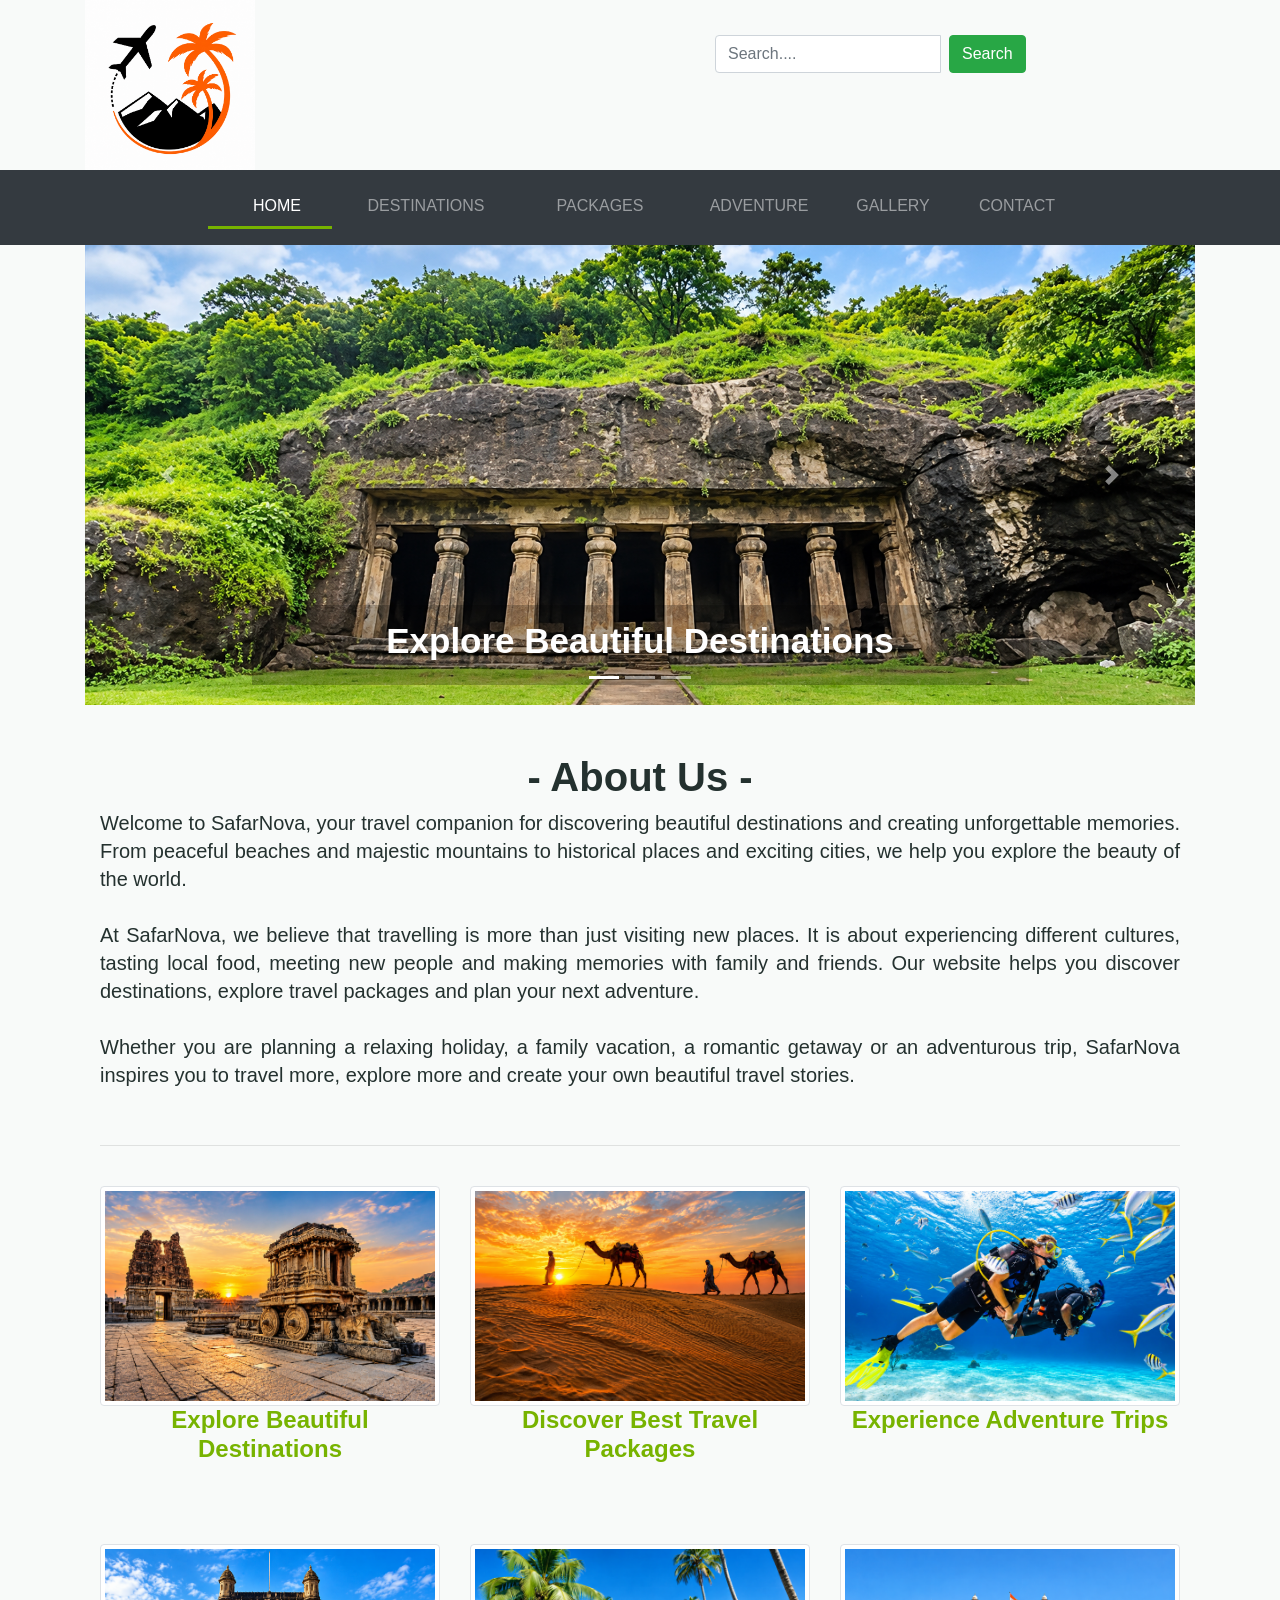
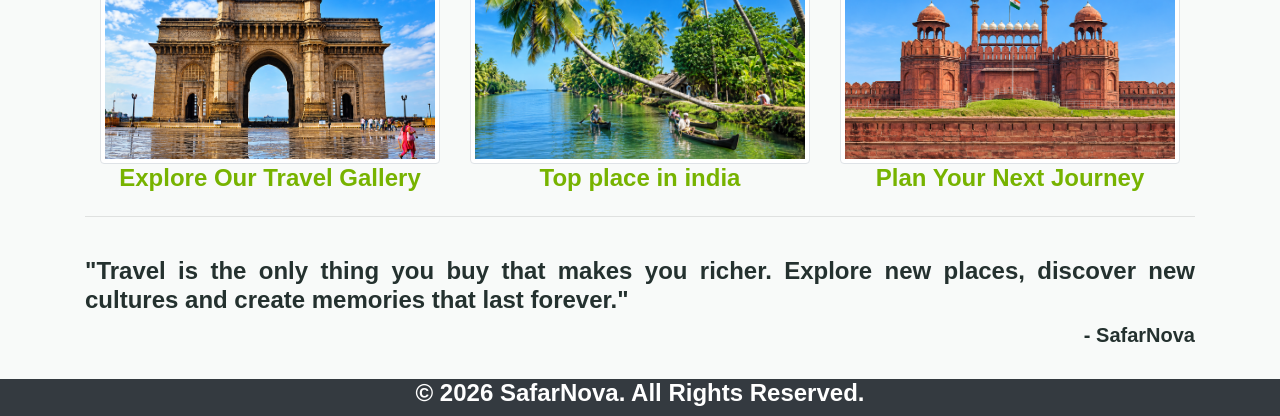
<file: index.html>
<!DOCTYPE html>
<html>
<head>
    <title>SafarNova</title>
    <meta charset="utf-8">
    <meta name="viewport" content="width=device-width, initial-scale=1">

    <link rel="stylesheet" type="text/css" href="bootstrap.css">
    <script type="text/javascript" src="jquery.js"></script>
    <script type="text/javascript" src="popper.js"></script>
    <script type="text/javascript" src="bootstrap.js"></script>
    <link rel="stylesheet" type="text/css" href="Master.css">

    <style type="text/css">
        .carousel-inner img {
            width: 100%;
            height: 460px;
        }

        #zoom:hover {
            -webkit-transform: scaleX(-1);
            transform: scaleX(-1);
        }

        #link:hover {
            font-size: 25px;
        }
    </style>
</head>

<body>

    <header>
        <div class="container">
            <div class="row">
                <div class="col-5 col-sm-5 col-md-6 col-lg-6 col-xl-6">
                    <img src="logo1.png" class="img-fluid mx-auto" height="70" width="170">
                </div>

                <div class="col-7 col-sm-7 col-md-6 col-lg-6 col-xl-6">
                    <form class="form-inline" style="margin-top: 35px; margin-left: 60px;">
                        <div class="input-group">
                            <input class="form-control mr-sm-2" type="text" placeholder="Search....">
                            <button class="btn btn-success" type="submit">Search</button>
                        </div>
                    </form>
                </div>
            </div>
        </div>
    </header>


    <nav class="navbar navbar-expand-md bg-dark navbar-dark sticky-top">
        <div class="container-fluid">

            <button class="navbar-toggler" type="button" data-toggle="collapse" data-target="#collapsibleNavbar">
                <span class="navbar-toggler-icon"></span>
            </button>

            <div class="collapse navbar-collapse" id="collapsibleNavbar">
                <ul class="navbar-nav mx-auto">

                    <li class="nav-item active" style="border-bottom: 3px solid #77b300; font-size: 17px;">
                        <a class="nav-link" href="index.html" style="width: 110px; text-align: center;">HOME</a>
                    </li>

                    <li class="nav-item">
                        <a class="nav-link" href="Destinations.html" style="width: 160px; text-align: center;">DESTINATIONS</a>
                    </li>

                    <li class="nav-item">
                        <a class="nav-link" href="Packages.html" style="width: 160px; text-align: center;">PACKAGES</a>
                    </li>

                    <li class="nav-item">
                        <a class="nav-link" href="Adventure.html" style="width: 130px; text-align: center;">ADVENTURE</a>
                    </li>

                    <li class="nav-item">
                        <a class="nav-link" href="Gallery.html" style="width: 110px; text-align: center;">GALLERY</a>
                    </li>

                    <li class="nav-item">
                        <a class="nav-link" href="Contact.html" style="width: 110px; text-align: center;">CONTACT</a>
                    </li>

                </ul>
            </div>
        </div>
    </nav>


    <section>
        <div class="container">

            <div id="demo" class="carousel slide" data-ride="carousel">

            
                <ul class="carousel-indicators">
                    <li data-target="#demo" data-slide-to="0" class="active"></li>
                    <li data-target="#demo" data-slide-to="1"></li>
                    <li data-target="#demo" data-slide-to="2"></li>
                </ul>

               
                <div class="carousel-inner">

                    <div class="carousel-item active">
                        <a href="Destinations.html">
                            <img src="caves.png" alt="Beautiful Travel Destinations" width="1100" height="460">
                        </a>
                        <div class="carousel-caption">
                            <h1><a href="Destinations.html" style="color: white;">Explore Beautiful Destinations</a></h1>
                        </div>
                    </div>

                    <div class="carousel-item">
                        <a href="Packages.html">
                            <img src="bali.png" alt="Travel Packages" width="1100" height="460">
                        </a>
                        <div class="carousel-caption">
                            <h1><a href="Packages.html" style="color: white;">Discover Amazing Travel Packages</a></h1>
                        </div>
                    </div>

                    <div class="carousel-item">
                        <a href="Adventure.html#Exercise">
                            <img src="Adventure.png" alt="Adventure Travel" width="1100" height="460">
                        </a>
                        <div class="carousel-caption">
                            <h1><a href="Adventure.html#Exercise" style="color: white;">Adventure Awaits You</a></h1>
                        </div>
                    </div>

                </div>

                <a class="carousel-control-prev" href="#demo" data-slide="prev">
                    <span class="carousel-control-prev-icon"></span>
                </a>

                <a class="carousel-control-next" href="#demo" data-slide="next">
                    <span class="carousel-control-next-icon"></span>
                </a>

            </div>
            <br><br>

            <div class="container">
                <div class="row">

                    <div class="col-12 col-sm-12 col-md-12 col-lg-12 col-xl-12">
                        <h1 style="text-align: center;">- About Us -</h1>
                    </div>
                    <br>

                    <div class="col-12 col-sm-12 col-md-12 col-lg-12 col-xl-12">
                        <p style="font-size: 20px; line-height: 28px; text-align: justify;">
                            Welcome to SafarNova, your travel companion for discovering beautiful destinations and creating unforgettable memories. From peaceful beaches and majestic mountains to historical places and exciting cities, we help you explore the beauty of the world.

                            <br><br>

                            At SafarNova, we believe that travelling is more than just visiting new places. It is about experiencing different cultures, tasting local food, meeting new people and making memories with family and friends. Our website helps you discover destinations, explore travel packages and plan your next adventure.

                            <br><br>

                            Whether you are planning a relaxing holiday, a family vacation, a romantic getaway or an adventurous trip, SafarNova inspires you to travel more, explore more and create your own beautiful travel stories.
                        </p>
                    </div>

                </div>
            </div>


            <div class="container">
                <br><hr><br>

                <div class="row">

                    <div class="col-12 col-sm-12 col-md-4 col-lg-4 col-xl-4">
                        <a href="Destinations.html" style="color: #77b300;">
                            <img id="zoom" src="hampi.png" class=" feature-img img-thumbnail img-fluid mx-auto d-block">
                            <h4 id="link" style="text-align: center; color: #77b300;">Explore Beautiful Destinations</h4>
                        </a>
                    </div>

                    <div class="col-12 col-sm-12 col-md-4 col-lg-4 col-xl-4">
                        <a href="Packages.html" style="color: #77b300;">
                            <img id="zoom" src="desert.png" class=" feature-img img-thumbnail img-fluid mx-auto d-block">
                            <h4 id="link" style="text-align: center; color: #77b300;">Discover Best Travel Packages</h4>
                        </a>
                    </div>

                    <div class="col-12 col-sm-12 col-md-4 col-lg-4 col-xl-4">
                        <a href="Adventure.html" style="color: #77b300;">
                            <img id="zoom" src="scuba.png" class="feature-img img-thumbnail img-fluid mx-auto d-block">
                            <h4 id="link" style="text-align: center; color: #77b300;">Experience Adventure Trips</h4>
                        </a>
                    </div>

                </div>

                <br><br><br>

                <div class="row">

                    <div class="col-12 col-sm-12 col-md-4 col-lg-4 col-xl-4">
                        <a href="Gallery.html" style="color: #77b300;">
                            <img id="zoom" src="mumbai1.png" class="feature-img img-thumbnail img-fluid mx-auto d-block">
                            <h4 id="link" style="text-align: center; color: #77b300;">Explore Our Travel Gallery</h4>
                        </a>
                    </div>

                    <div class="col-12 col-sm-12 col-md-4 col-lg-4 col-xl-4">
                        <a href="Destinations.html#DestinationsSection2" style="color: #77b300;">
                            <img id="zoom" src="kerala2.png" class="feature-img img-thumbnail img-fluid mx-auto d-block">
                            <h4 id="link" style="text-align: center; color: #77b300;">Top place in india</h4>
                        </a>
                    </div>

                    <div class="col-12 col-sm-12 col-md-4 col-lg-4 col-xl-4">
                        <a href="Contact.html" style="color: #77b300;">
                            <img id="zoom" src="redfort.png" class="feature-img img-thumbnail img-fluid mx-auto d-block">
                            <h4 id="link" style="text-align: center; color: #77b300;">Plan Your Next Journey</h4>
                        </a>
                    </div>

                </div>

            </div>

            <hr>
            <br>

            <div class="row">
                <div class="col-12 col-sm-12 col-md-12 col-lg-12 col-xl-12">
                    <h4 style="text-align: justify;">
                        <b>"Travel is the only thing you buy that makes you richer. Explore new places, discover new cultures and create memories that last forever."</b>
                    </h4>

                    <h5 align ="right">- SafarNova</h5>
                </div>
            </div>

        </div>
    </section>

    <br>

    <footer class="bg-dark">
        <div class="row">
            <div class="col-12 col-sm-12 col-md-12 col-lg-12 col-xl-12">
                <h4 style="color: white; text-align: center;">&copy; 2026 SafarNova. All Rights Reserved.</h4>
            </div>
        </div>
    </footer>

</body>
</html>
</file>
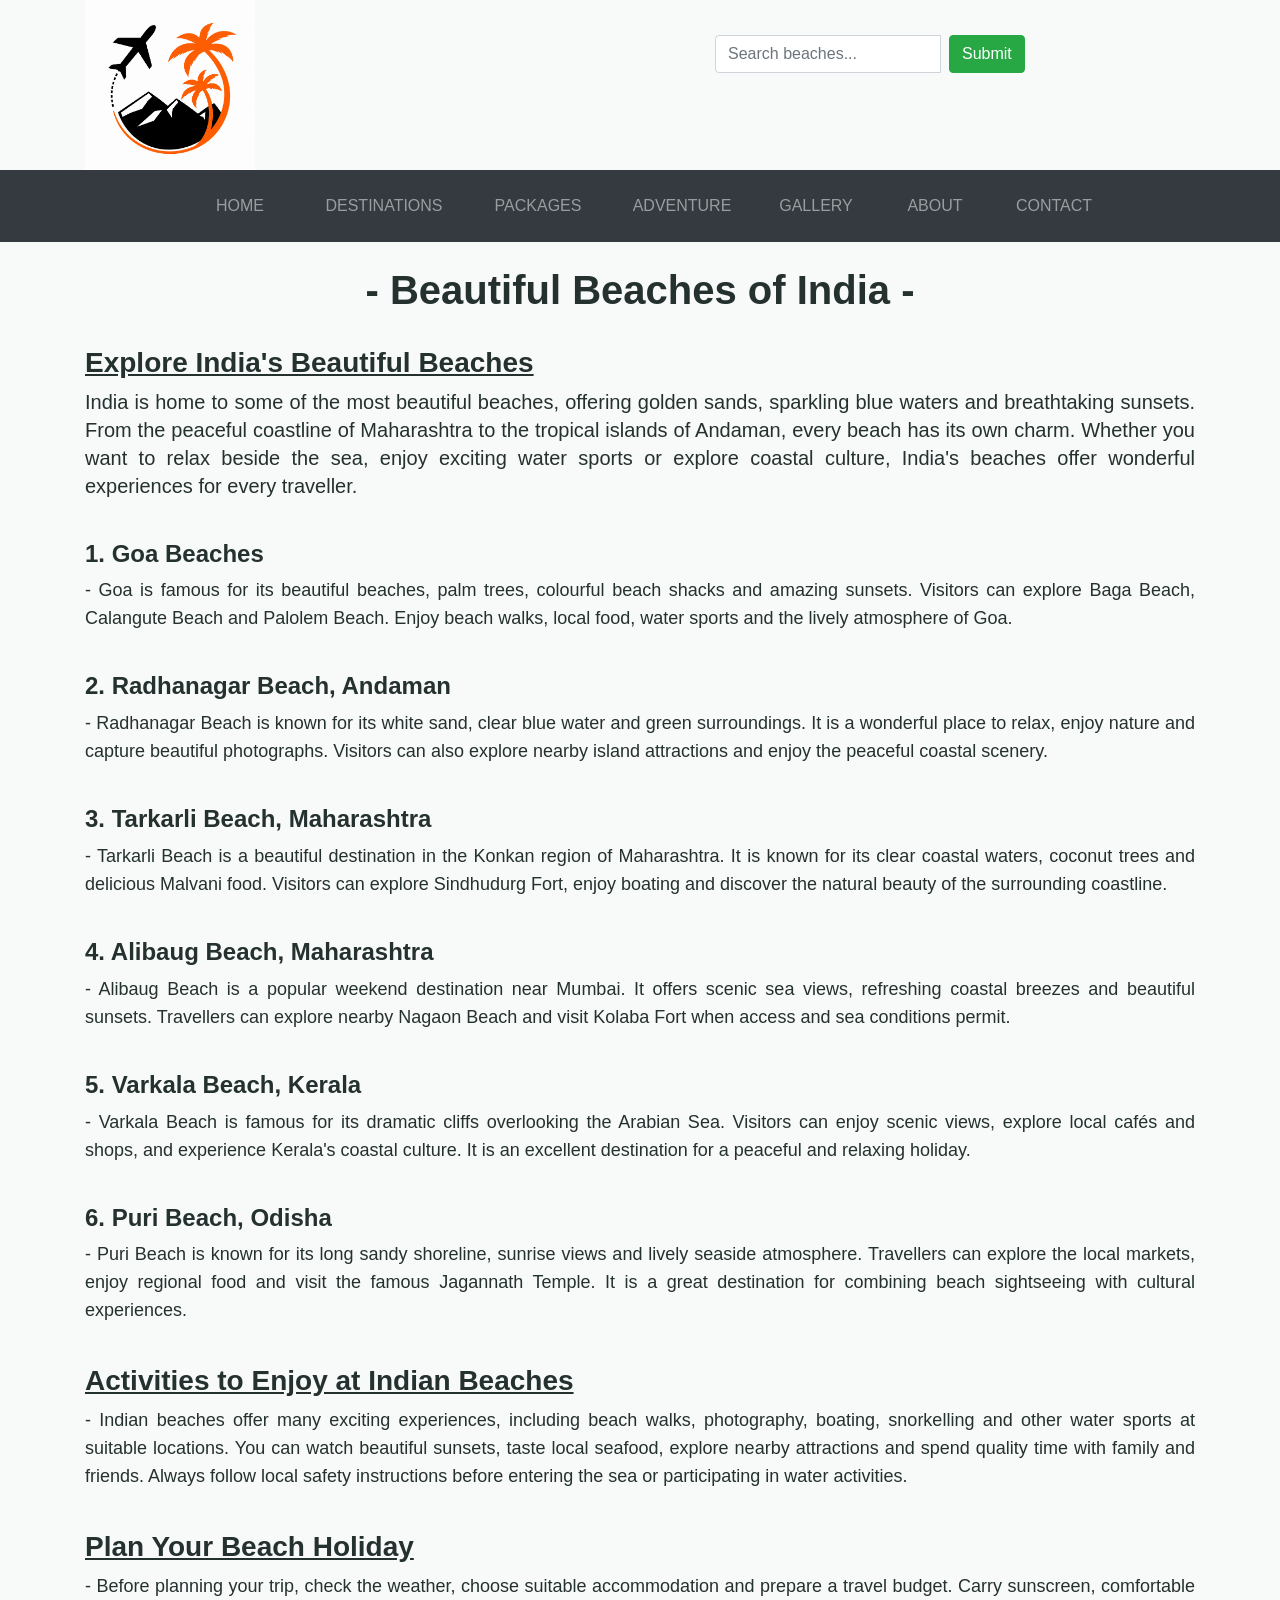
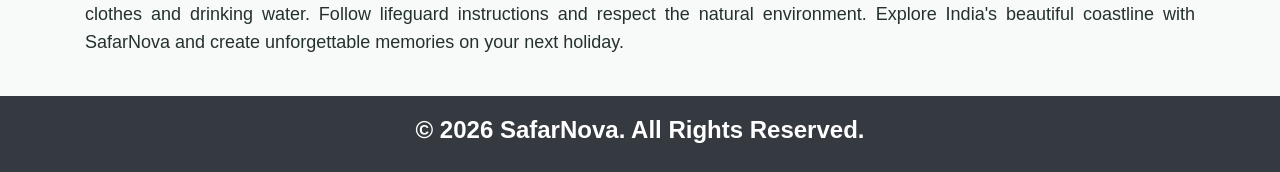
<file: BeautifulBeachesinIndia.html>
<!DOCTYPE html>
<html>
<head>
    <title>Beautiful Beaches - SafarNova</title>
    <meta charset="utf-8">
    <meta name="viewport" content="width=device-width, initial-scale=1">

    <link rel="stylesheet" type="text/css" href="bootstrap.css">
    <script type="text/javascript" src="jquery.js"></script>
    <script type="text/javascript" src="popper.js"></script>
    <script type="text/javascript" src="bootstrap.js"></script>
    <link rel="stylesheet" type="text/css" href="Master.css">
</head>

<body>

    
    <header>
        <div class="container">
            <div class="row">

                <div class="col-5 col-sm-5 col-md-6 col-lg-6 col-xl-6">
                    <img src="logo1.png" class="img-fluid mx-auto"
                         height="70" width="170" alt="SafarNovaLogo">
                </div>

                <div class="col-7 col-sm-7 col-md-6 col-lg-6 col-xl-6">
                    <form class="form-inline"
                          style="margin-top: 35px; margin-left: 60px;">
                        <div class="input-group">
                            <input class="form-control mr-sm-2" type="text"
                                   placeholder="Search beaches...">
                            <button class="btn btn-success" type="submit">
                                Submit
                            </button>
                        </div>
                    </form>
                </div>

            </div>
        </div>
    </header>

    
    <nav class="navbar navbar-expand-md bg-dark navbar-dark sticky-top">
        <div class="container-fluid">

            <button class="navbar-toggler" type="button"
                    data-toggle="collapse"
                    data-target="#collapsibleNavbar">
                <span class="navbar-toggler-icon"></span>
            </button>

            <div class="collapse navbar-collapse" id="collapsibleNavbar">

                <ul class="navbar-nav mx-auto">

                    <li class="nav-item">
                        <a class="nav-link" href="index.html"
                           style="width:110px; text-align:center;">HOME</a>
                    </li>

                    <li class="nav-item">
                        <a class="nav-link" href="Destinations.html"
                           style="width:150px; text-align:center;">DESTINATIONS</a>
                    </li>

                    <li class="nav-item">
                        <a class="nav-link" href="Packages.html"
                           style="width:130px; text-align:center;">PACKAGES</a>
                    </li>

                    <li class="nav-item">
                        <a class="nav-link" href="Adventure.html"
                           style="width:130px; text-align:center;">ADVENTURE</a>
                    </li>

                    <li class="nav-item">
                        <a class="nav-link" href="Gallery.html"
                           style="width:110px; text-align:center;">GALLERY</a>
                    </li>

                    

                    <li class="nav-item">
                        <a class="nav-link" href="About.html"
                           style="width:100px; text-align:center;">ABOUT</a>
                    </li>

                    <li class="nav-item">
                        <a class="nav-link" href="Contact.html"
                           style="width:110px; text-align:center;">CONTACT</a>
                    </li>

                </ul>
            </div>
        </div>
    </nav>
    <br>

    
    <section>
        <div class="container">
            <div class="row">

                <div class="col-12 col-sm-12 col-md-12 col-lg-12 col-xl-12">
                    <h1 style="text-align:center;">
                        - Beautiful Beaches of India -
                    </h1>
                    <br>
                </div>

                <div class="col-12 col-sm-12 col-md-12 col-lg-12 col-xl-12">

                    <h3 style="text-decoration:underline;">
                        Explore India's Beautiful Beaches
                    </h3>

                    <p style="font-size:20px; line-height:28px; text-align:justify;">
                        India is home to some of the most beautiful beaches,
                        offering golden sands, sparkling blue waters and
                        breathtaking sunsets. From the peaceful coastline
                        of Maharashtra to the tropical islands of Andaman,
                        every beach has its own charm. Whether you want to
                        relax beside the sea, enjoy exciting water sports
                        or explore coastal culture, India's beaches offer
                        wonderful experiences for every traveller.
                    </p>

                    <br>

                    <h4>1. Goa Beaches</h4>

                    <p style="font-size:18px; line-height:28px; text-align:justify;">
                        - Goa is famous for its beautiful beaches, palm trees,
                        colourful beach shacks and amazing sunsets. Visitors
                        can explore Baga Beach, Calangute Beach and Palolem
                        Beach. Enjoy beach walks, local food, water sports
                        and the lively atmosphere of Goa.
                    </p>

                    <br>

                    <h4>2. Radhanagar Beach, Andaman</h4>

                    <p style="font-size:18px; line-height:28px; text-align:justify;">
                        - Radhanagar Beach is known for its white sand,
                        clear blue water and green surroundings. It is a
                        wonderful place to relax, enjoy nature and capture
                        beautiful photographs. Visitors can also explore
                        nearby island attractions and enjoy the peaceful
                        coastal scenery.
                    </p>

                    <br>

                    <h4>3. Tarkarli Beach, Maharashtra</h4>

                    <p style="font-size:18px; line-height:28px; text-align:justify;">
                        - Tarkarli Beach is a beautiful destination in the
                        Konkan region of Maharashtra. It is known for its
                        clear coastal waters, coconut trees and delicious
                        Malvani food. Visitors can explore Sindhudurg Fort,
                        enjoy boating and discover the natural beauty of
                        the surrounding coastline.
                    </p>

                    <br>

                    <h4>4. Alibaug Beach, Maharashtra</h4>

                    <p style="font-size:18px; line-height:28px; text-align:justify;">
                        - Alibaug Beach is a popular weekend destination
                        near Mumbai. It offers scenic sea views, refreshing
                        coastal breezes and beautiful sunsets. Travellers
                        can explore nearby Nagaon Beach and visit Kolaba
                        Fort when access and sea conditions permit.
                    </p>

                    <br>

                    <h4>5. Varkala Beach, Kerala</h4>

                    <p style="font-size:18px; line-height:28px; text-align:justify;">
                        - Varkala Beach is famous for its dramatic cliffs
                        overlooking the Arabian Sea. Visitors can enjoy
                        scenic views, explore local cafés and shops, and
                        experience Kerala's coastal culture. It is an
                        excellent destination for a peaceful and relaxing
                        holiday.
                    </p>

                    <br>

                    <h4>6. Puri Beach, Odisha</h4>

                    <p style="font-size:18px; line-height:28px; text-align:justify;">
                        - Puri Beach is known for its long sandy shoreline,
                        sunrise views and lively seaside atmosphere.
                        Travellers can explore the local markets, enjoy
                        regional food and visit the famous Jagannath Temple.
                        It is a great destination for combining beach
                        sightseeing with cultural experiences.
                    </p>

                    <br>

                    <h3 style="text-decoration:underline;">
                        Activities to Enjoy at Indian Beaches
                    </h3>

                    <p style="font-size:18px; line-height:28px; text-align:justify;">
                        - Indian beaches offer many exciting experiences,
                        including beach walks, photography, boating,
                        snorkelling and other water sports at suitable
                        locations. You can watch beautiful sunsets, taste
                        local seafood, explore nearby attractions and spend
                        quality time with family and friends. Always follow
                        local safety instructions before entering the sea
                        or participating in water activities.
                    </p>

                    <br>

                    <h3 style="text-decoration:underline;">
                        Plan Your Beach Holiday
                    </h3>

                    <p style="font-size:18px; line-height:28px; text-align:justify;">
                        - Before planning your trip, check the weather,
                        choose suitable accommodation and prepare a travel
                        budget. Carry sunscreen, comfortable clothes and
                        drinking water. Follow lifeguard instructions and
                        respect the natural environment. Explore India's
                        beautiful coastline with SafarNova and create
                        unforgettable memories on your next holiday.
                    </p>

                </div>
            </div>
        </div>
    </section>
    <br>

    
    <footer class="bg-dark">
        <div class="row">
            <div class="col-12 col-sm-12 col-md-12 col-lg-12 col-xl-12">
                <h4 style="color:white; text-align:center; padding:20px;">
                    &copy; 2026 SafarNova. All Rights Reserved.
                </h4>
            </div>
        </div>
    </footer>

</body>
</html>
</file>
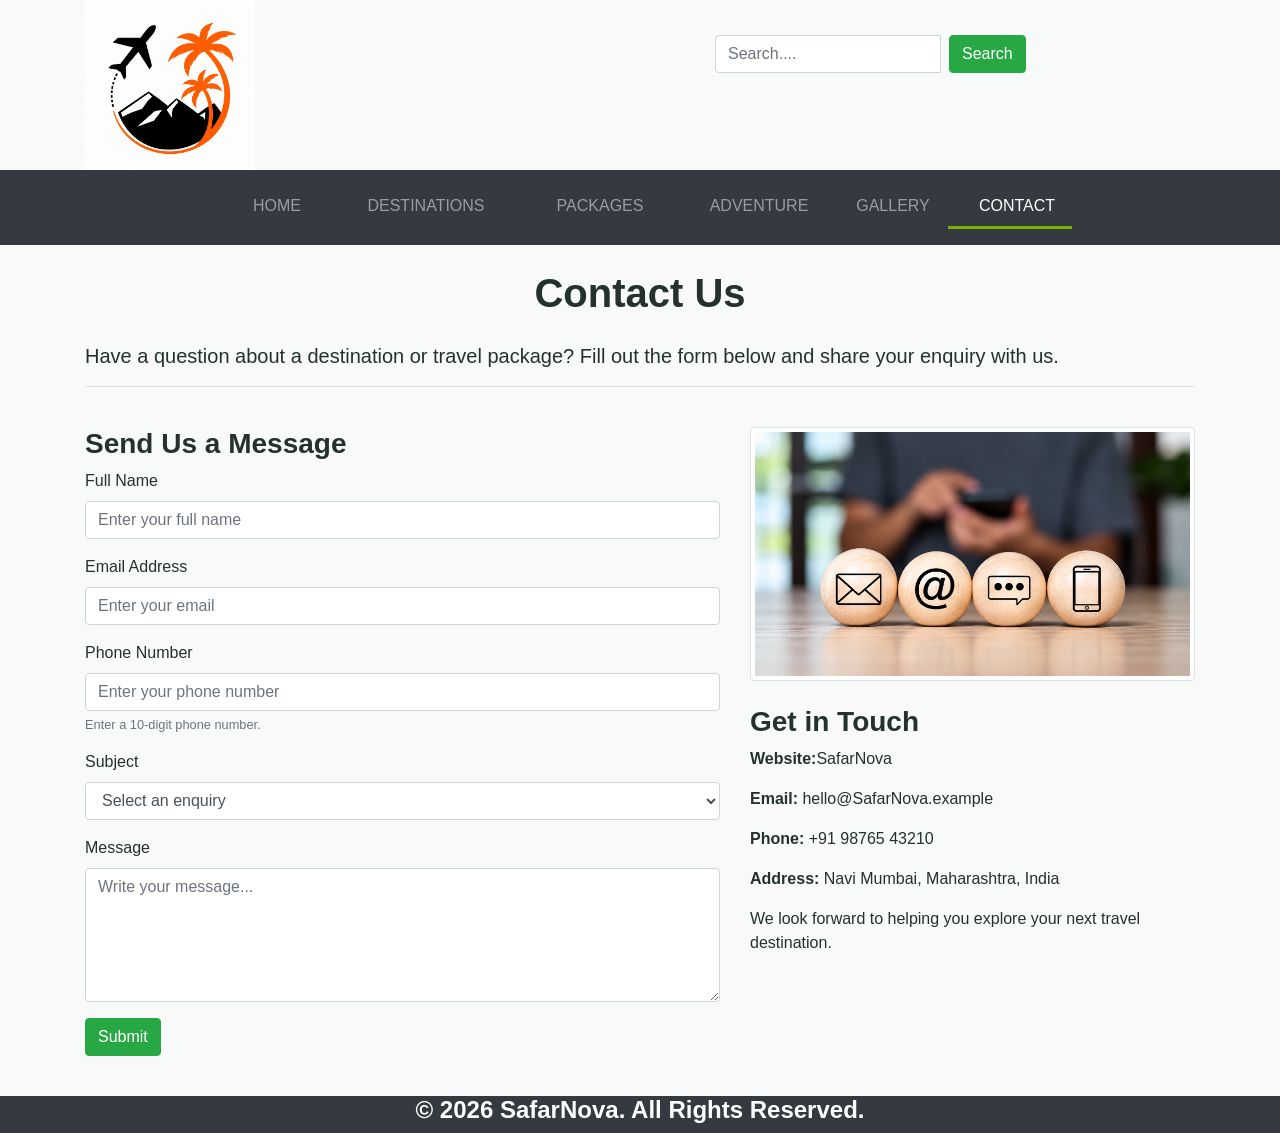
<file: Contact.html>
<!DOCTYPE html>
<html lang="en">
<head>
    <title>SafarNova - Contact Us</title>
    <meta charset="utf-8">
    <meta name="viewport" content="width=device-width, initial-scale=1">

	<link rel="stylesheet" type="text/css" href="bootstrap.css">
	<script type="text/javascript" src="jquery.js"></script>
	<script type="text/javascript" src="popper.js"></script>
	<script type="text/javascript" src="bootstrap.js"></script>	
	<link rel="stylesheet" type="text/css" href="Master.css">
</head>
<body>

    <header>
        <div class="container">
            <div class="row">
                <div class="col-5 col-sm-5 col-md-6 col-lg-6 col-xl-6">
                    <img src="logo1.png" class="img-fluid mx-auto" height="70" width="170">
                </div>

                <div class="col-7 col-sm-7 col-md-6 col-lg-6 col-xl-6">
                    <form class="form-inline" style="margin-top: 35px; margin-left: 60px;">
                        <div class="input-group">
                            <input class="form-control mr-sm-2" type="text" placeholder="Search....">
                            <button class="btn btn-success" type="submit">Search</button>
                        </div>
                    </form>
                </div>
            </div>
        </div>
    </header>

	 <nav class="navbar navbar-expand-md bg-dark navbar-dark sticky-top">
        <div class="container-fluid">

            <button class="navbar-toggler" type="button" data-toggle="collapse" data-target="#collapsibleNavbar">
                <span class="navbar-toggler-icon"></span>
            </button>

            <div class="collapse navbar-collapse" id="collapsibleNavbar">
                <ul class="navbar-nav mx-auto">

                    <li class="nav-item ">
                        <a class="nav-link" href="index.html" style="width: 110px; text-align: center;">HOME</a>
                    </li>

                    <li class="nav-item">
                        <a class="nav-link" href="Destinations.html" style="width: 160px; text-align: center;">DESTINATIONS</a>
                    </li>

                    <li class="nav-item">
                        <a class="nav-link" href="Packages.html" style="width: 160px; text-align: center;">PACKAGES</a>
                    </li>

                    <li class="nav-item">
                        <a class="nav-link" href="Adventure.html" style="width: 130px; text-align: center;">ADVENTURE</a>
                    </li>

                    <li class="nav-item ">
                        <a class="nav-link" href="Gallery.html" style="width: 110px; text-align: center;">GALLERY</a>
                    </li>

                    <li class="nav-item active">
                        <a class="nav-link" href="Contact.html" style="width: 110px; text-align: center;">CONTACT</a>
                    </li>

                </ul>
            </div>
        </div>
    </nav>

<section>
    <div class="container py-4">

        <h1 class="heading">Contact Us </h1>

        <p class="about">
            Have a question about a destination or travel package?
            Fill out the form below and share your enquiry with us.
        </p>

        <hr><br>

        <div class="row">

            <div class="col-12 col-md-7">

                <h3>Send Us a Message</h3>

                <form id="contactForm">

                    <div class="form-group">
                        <label for="name">Full Name</label>
                        <input type="text" class="form-control"
                        id="name" placeholder="Enter your full name" required>
                    </div>

                    <div class="form-group">
                        <label for="email">Email Address</label>
                        <input type="email" class="form-control"
                        id="email" placeholder="Enter your email" required>
                    </div>

                    <div class="form-group">
                        <label for="phone">Phone Number</label>
                        <input type="tel" class="form-control"
                        id="phone" placeholder="Enter your phone number"
                        pattern="[0-9]{10}" maxlength="10" required>
                        <small class="form-text text-muted">
                            Enter a 10-digit phone number.
                        </small>
                    </div>

                    <div class="form-group">
                        <label for="subject">Subject</label>
                        <select class="form-control" id="subject" required>
                            <option value="">Select an enquiry</option>
                            <option>Travel Package</option>
                            <option>Destination Information</option>
                            <option>Booking Enquiry</option>
                            <option>Other</option>
                        </select>
                    </div>

                    <div class="form-group">
                        <label for="message">Message</label>
                        <textarea class="form-control" id="message"
                        rows="5" placeholder="Write your message..."
                        required></textarea>
                    </div>

                    <button type="submit" class="btn btn-success">
                        Submit
                    </button>

                </form>

                <p id="formMessage" class="mt-3"></p>

            </div>

            <div class="col-12 col-md-5 mt-5 mt-md-0">

                <img src="contact.png"
                class="img-fluid img-thumbnail" alt="Travel planning">

                <h3 class="mt-4">Get in Touch</h3>

                <p>
                    <strong>Website:</strong>SafarNova
                </p>

                <p>
                    <strong>Email:</strong> hello@SafarNova.example
                </p>

                <p>
                    <strong>Phone:</strong> +91 98765 43210
                </p>

                <p>
                    <strong>Address:</strong> Navi Mumbai, Maharashtra, India
                </p>

                <p>
                    We look forward to helping you explore your next
                    travel destination.
                </p>

            </div>

        </div>

    </div>
</section>
<footer class="bg-dark">
        <div class="row">
            <div class="col-12 col-sm-12 col-md-12 col-lg-12 col-xl-12">
                <h4 style="color: white; text-align: center;">&copy; 2026 SafarNova. All Rights Reserved.</h4>
            </div>
        </div>
    </footer>
<script src="https://cdn.jsdelivr.net/npm/bootstrap@4.6.2/dist/js/bootstrap.bundle.min.js"></script>

<script>
    document.getElementById("contactForm").addEventListener("submit", function(event) {
        event.preventDefault();

        document.getElementById("formMessage").textContent =
            "Your form is valid, but this demo does not send messages yet.";
    });
</script>

</body>
</html>
</file>
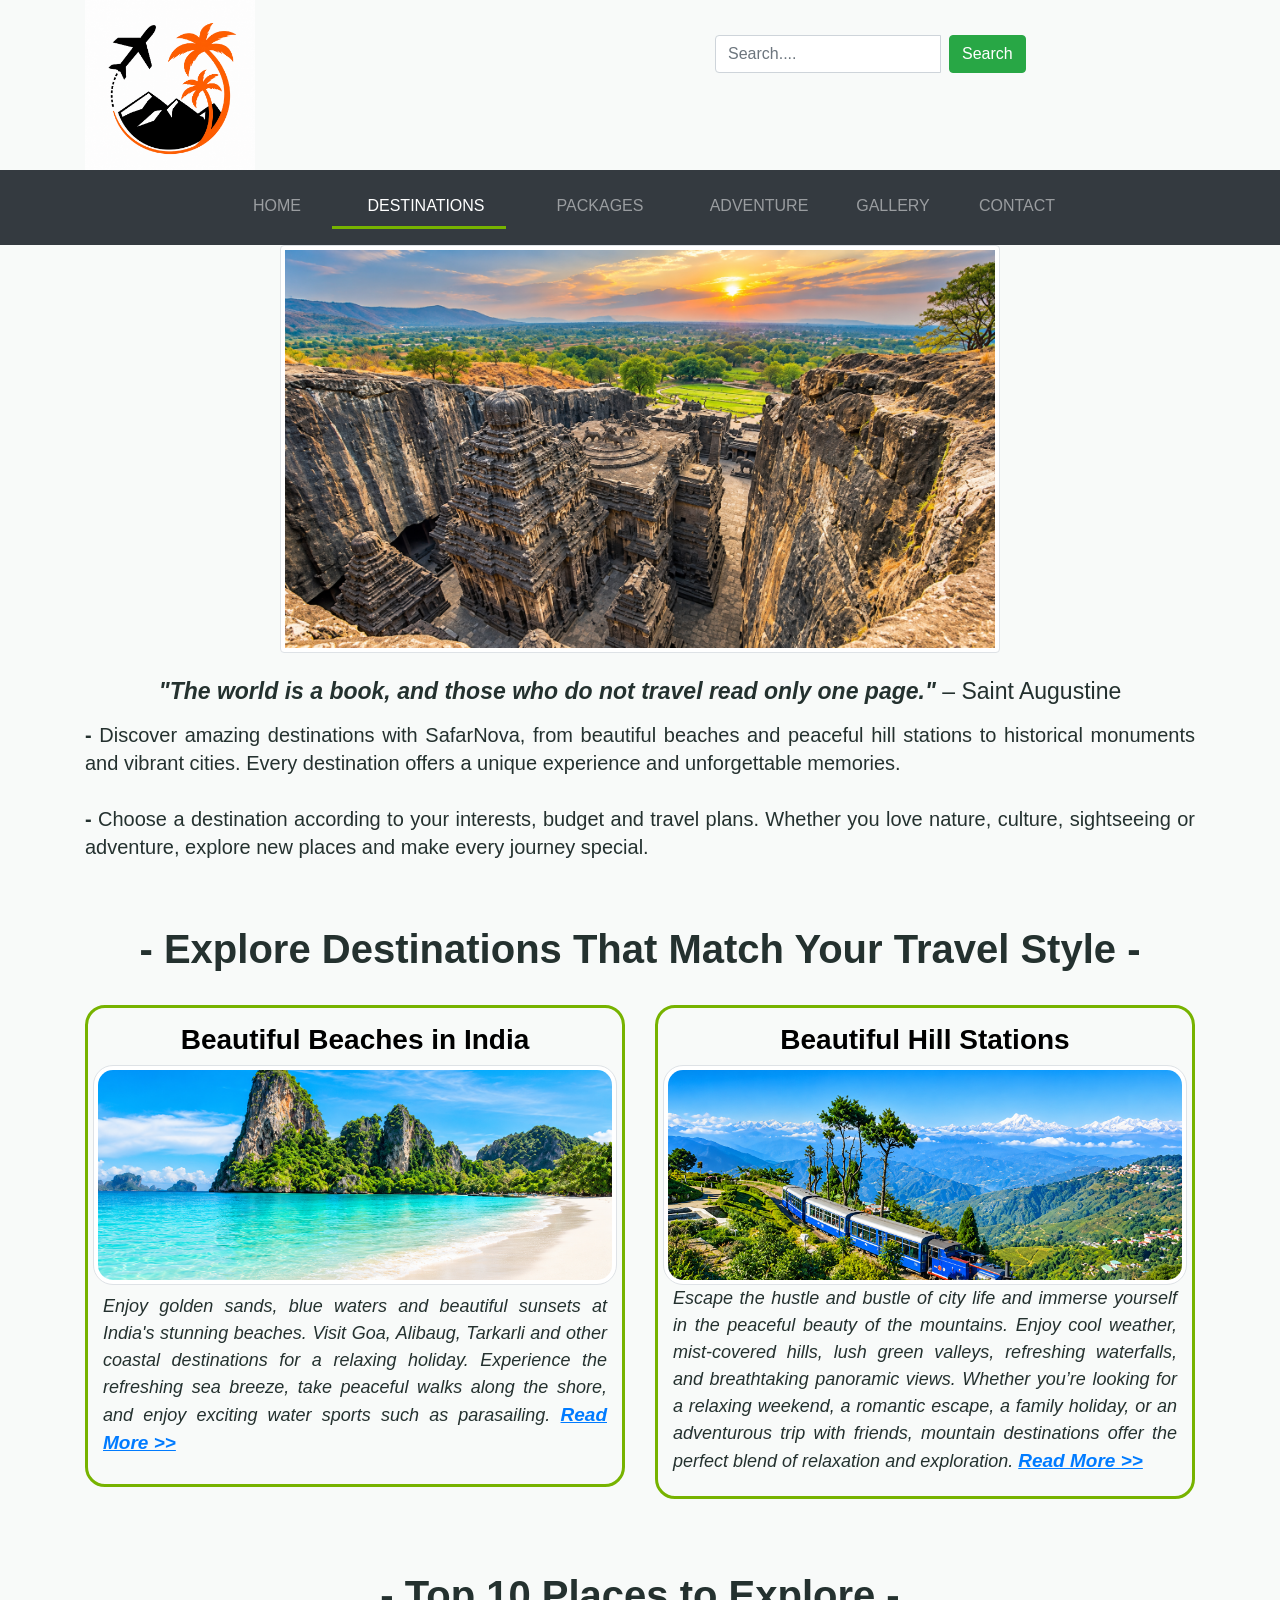
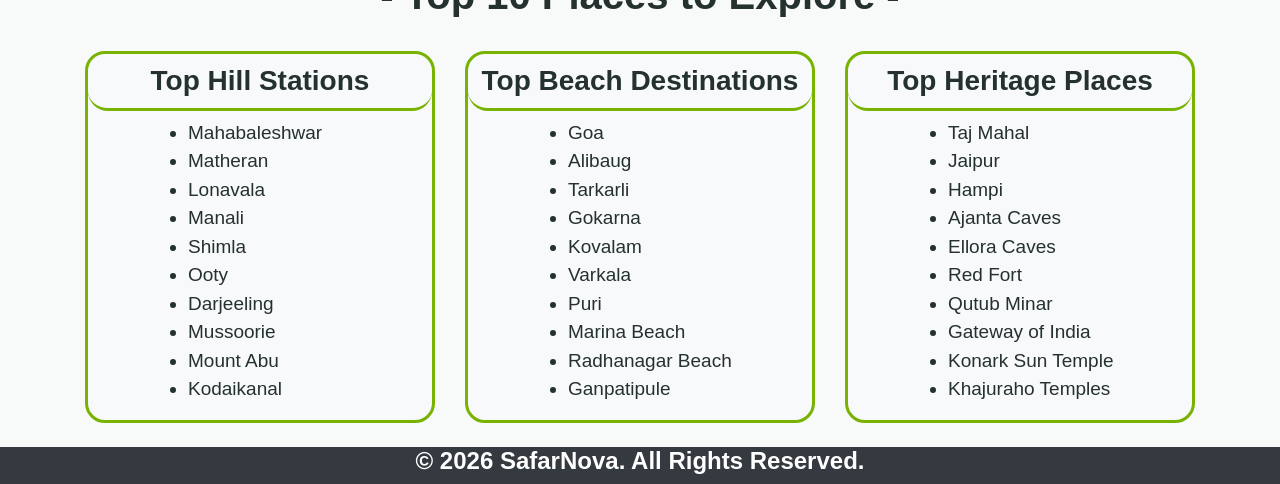
<file: Destinations.html>
<!DOCTYPE html>
<html>
<head>
    <title>SafarNova- Destinations</title>
    <meta charset="utf-8">
    <meta name="viewport" content="width=device-width, initial-scale=1">

    <link rel="stylesheet" type="text/css" href="bootstrap.css">
    <script type="text/javascript" src="jquery.js"></script>
    <script type="text/javascript" src="popper.js"></script>
    <script type="text/javascript" src="bootstrap.js"></script>
    <link rel="stylesheet" type="text/css" href="Master.css">

    <script>
        $(document).ready(function(){
            $('[data-toggle="popover"]').popover();
        });
    </script>

    <style type="text/css">
        #plan:hover {
            text-decoration: underline;
            color: #ff471a;
        }

        #zoom:hover {
            -webkit-transform: scaleX(-1);
            transform: scaleX(-1);
        }
    </style>
</head>

<body>

    <header>
        <div class="container">
            <div class="row">
                <div class="col-5 col-sm-5 col-md-6 col-lg-6 col-xl-6">
                    <img src="logo1.png" class="img-fluid mx-auto" height="70" width="170">
                </div>

                <div class="col-7 col-sm-7 col-md-6 col-lg-6 col-xl-6">
                    <form class="form-inline" style="margin-top: 35px; margin-left: 60px;">
                        <div class="input-group">
                            <input class="form-control mr-sm-2" type="text" placeholder="Search....">
                            <button class="btn btn-success" type="submit">Search</button>
                        </div>
                    </form>
                </div>
            </div>
        </div>
    </header>


    <nav class="navbar navbar-expand-md bg-dark navbar-dark sticky-top">
        <div class="container-fluid">
            <button class="navbar-toggler" type="button" data-toggle="collapse" data-target="#collapsibleNavbar">
                <span class="navbar-toggler-icon"></span>
            </button>

            <div class="collapse navbar-collapse" id="collapsibleNavbar">
                <ul class="navbar-nav mx-auto">
                    <li class="nav-item">
                        <a class="nav-link" href="index.html" style="width: 110px; text-align: center;">HOME</a>
                    </li>

                    <li class="nav-item active">
                        <a class="nav-link" href="Destinations.html" style="width: 160px; text-align: center;">DESTINATIONS</a>
                    </li>

                    <li class="nav-item">
                        <a class="nav-link" href="Packages.html" style="width: 160px; text-align: center;">PACKAGES</a>
                    </li>

                    <li class="nav-item">
                        <a class="nav-link" href="Adventure.html" style="width: 130px; text-align: center;">ADVENTURE</a>
                    </li>

                    <li class="nav-item">
                        <a class="nav-link" href="Gallery.html" style="width: 110px; text-align: center;">GALLERY</a>
                    </li>

                    <li class="nav-item">
                        <a class="nav-link" href="Contact.html" style="width: 110px; text-align: center;">CONTACT</a>
                    </li>
                </ul>
            </div>
        </div>
    </nav>


    <section>

        <div class="container">
            <div class="cont">
                <div class="row">

                    <div class="col-12 col-sm-12 col-md-12 col-lg-12 col-xl-12">
                        <img src="ellora.png" height="320" width="720" class="img-thumbnail img-fluid mx-auto d-block"><br>
                    </div>

                    <div class="col-12 col-sm-12 col-md-12 col-lg-12 col-xl-12">
                        <p style="font-size: 23px; line-height: 28px; text-align: center;">
                            <b><i>"The world is a book, and those who do not travel read only one page."</i></b>
                            – Saint Augustine
                            <br>
                        </p>
                    </div>

                    <div class="col-12 col-sm-12 col-md-12 col-lg-12 col-xl-12">
                        <p style="font-size: 20px; line-height: 28px; text-align: justify;">
                            <b>-</b> Discover amazing destinations with SafarNova, from beautiful beaches and peaceful hill stations to historical monuments and vibrant cities. Every destination offers a unique experience and unforgettable memories.
                            <br><br>

                            <b>-</b> Choose a destination according to your interests, budget and travel plans. Whether you love nature, culture, sightseeing or adventure, explore new places and make every journey special.
                        </p><br>
                    </div>

                </div>
            </div>
        </div><br>


        <div class="container">
            <div class="cont2" id="DestinationsSection1">

                <div class="row">
                    <div class="col-12 col-sm-12 col-md-12 col-lg-12 col-xl-12">
                        <h1 style="text-align: center;">- Explore Destinations That Match Your Travel Style -</h1>
                    </div>
                </div><br>

                <div class="row">

                    <div class="col-12 col-sm-12 col-md-6 col-lg-6 col-xl-6">
                        <div class="DietPlan" style="border:3px solid #77b300; border-radius: 20px; padding: 15px 5px 5px 5px;">

                            <a href="BeautifulBeachesinIndia.html">
                                <h3 id="plan" style="text-align: center; color: black;">Beautiful Beaches in India</h3>
                            </a>

                            <a href="BeautifulBeachesinIndia.html">
                                <img id="zoom" src="beach.png" class="feature-img img-thumbnail img-fluid mx-auto d-block" height="250" width="450" style="border-radius: 20px;">
                            </a>

                            <p style="text-align: justify; font-size: 18px; padding: 8px 10px 5px 10px;">
                                <i>Enjoy golden sands, blue waters and beautiful sunsets at India's stunning beaches. Visit Goa, Alibaug, Tarkarli and other coastal destinations for a relaxing holiday. Experience the refreshing sea breeze, take peaceful walks along the shore, and enjoy exciting water sports such as parasailing.
                                <a style="font-size: 19px;" href="BeautifulBeachesinIndia.html"><b><u>Read More >></u></b></a></i>
                            </p>

                        </div>
                    </div>


                    <div class="col-12 col-sm-12 col-md-6 col-lg-6 col-xl-6">
                        <div class="DietPlan1" style="border:3px solid #77b300; border-radius: 20px; padding: 15px 5px 3px 5px;">

                            <a href="HillStations.html">
                                <h3 id="plan" style="text-align: center; color: black;">Beautiful Hill Stations</h3>
                            </a>

                            <a href="HillStations.html">
                                <img id="zoom" src="darjeeling.png" class="feature-img img-thumbnail img-fluid mx-auto d-block" height="330" width="480" style="border-radius: 20px;">
                            </a>

                            <p style="text-align: justify; font-size: 18px; padding: 0px 10px 2px 10px;">
                                <i>Escape the hustle and bustle of city life and immerse yourself in the peaceful beauty of the mountains. Enjoy cool weather, mist-covered hills, lush green valleys, refreshing waterfalls, and breathtaking panoramic views. Whether you’re looking for a relaxing weekend, a romantic escape, a family holiday, or an adventurous trip with friends, mountain destinations offer the perfect blend of relaxation and exploration.
                                <a style="font-size: 19px;" href="HillStations.html"><b><u>Read More >></u></b></a></i>
                            </p>

                        </div>
                    </div>

                </div>

            </div>
        </div><br><br><br>


        <div class="container">
            <div>
                <div id="DestinationsSection2">

                    <div class="row">
                        <div class="col-12 col-sm-12 col-md-12 col-lg-12 col-xl-12">
                            <h1 style="text-align: center;">- Top 10 Places to Explore -</h1>
                        </div>
                    </div><br>

                    <div class="row">

                        <div class="col-12 col-sm-12 col-md-4 col-lg-4 col-xl-4">
                            <div style="border:3px solid #77b300; border-radius: 20px;" class="bg-light">

                                <h3 style="text-align: center; border-bottom: 3px solid #77b300; border-radius: 20px; padding-top: 10px; padding-bottom: 10px;">Top Hill Stations</h3>

                                <ul style="padding-left: 100px; font-size: 19px;">
                                    <li>Mahabaleshwar</li>
                                    <li>Matheran</li>
                                    <li>Lonavala</li>
                                    <li>Manali</li>
                                    <li>Shimla</li>
                                    <li>Ooty</li>
                                    <li>Darjeeling</li>
                                    <li>Mussoorie</li>
                                    <li>Mount Abu</li>
                                    <li>Kodaikanal</li>
                                </ul>

                            </div>
                        </div>


                        <div class="col-12 col-sm-12 col-md-4 col-lg-4 col-xl-4">
                            <div style="border:3px solid #77b300; border-radius: 20px;" class="bg-light">

                                <h3 style="text-align: center; border-bottom: 3px solid #77b300; border-radius: 20px; padding-top: 10px; padding-bottom: 10px;">Top Beach Destinations</h3>

                                <ul style="padding-left: 100px; font-size: 19px;">
                                    <li>Goa</li>
                                    <li>Alibaug</li>
                                    <li>Tarkarli</li>
                                    <li>Gokarna</li>
                                    <li>Kovalam</li>
                                    <li>Varkala</li>
                                    <li>Puri</li>
                                    <li>Marina Beach</li>
                                    <li>Radhanagar Beach</li>
                                    <li>Ganpatipule</li>
                                </ul>

                            </div>
                        </div>


                        <div class="col-12 col-sm-12 col-md-4 col-lg-4 col-xl-4">
                            <div style="border:3px solid #77b300; border-radius: 20px;" class="bg-light">

                                <h3 style="text-align: center; border-bottom: 3px solid #77b300; border-radius: 20px; padding-top: 10px; padding-bottom: 10px;">Top Heritage Places</h3>

                                <ul style="padding-left: 100px; font-size: 19px;">
                                    <li>Taj Mahal</li>
                                    <li>Jaipur</li>
                                    <li>Hampi</li>
                                    <li>Ajanta Caves</li>
                                    <li>Ellora Caves</li>
                                    <li>Red Fort</li>
                                    <li>Qutub Minar</li>
                                    <li>Gateway of India</li>
                                    <li>Konark Sun Temple</li>
                                    <li>Khajuraho Temples</li>
                                </ul>

                            </div>
                        </div>

                    </div>

                </div>
            </div>
        </div>

    </section><br>

<footer class="bg-dark">
        <div class="row">
            <div class="col-12 col-sm-12 col-md-12 col-lg-12 col-xl-12">
                <h4 style="color: white; text-align: center;">&copy; 2026 SafarNova. All Rights Reserved.</h4>
            </div>
        </div>
    </footer>

</body>
</html>
</file>
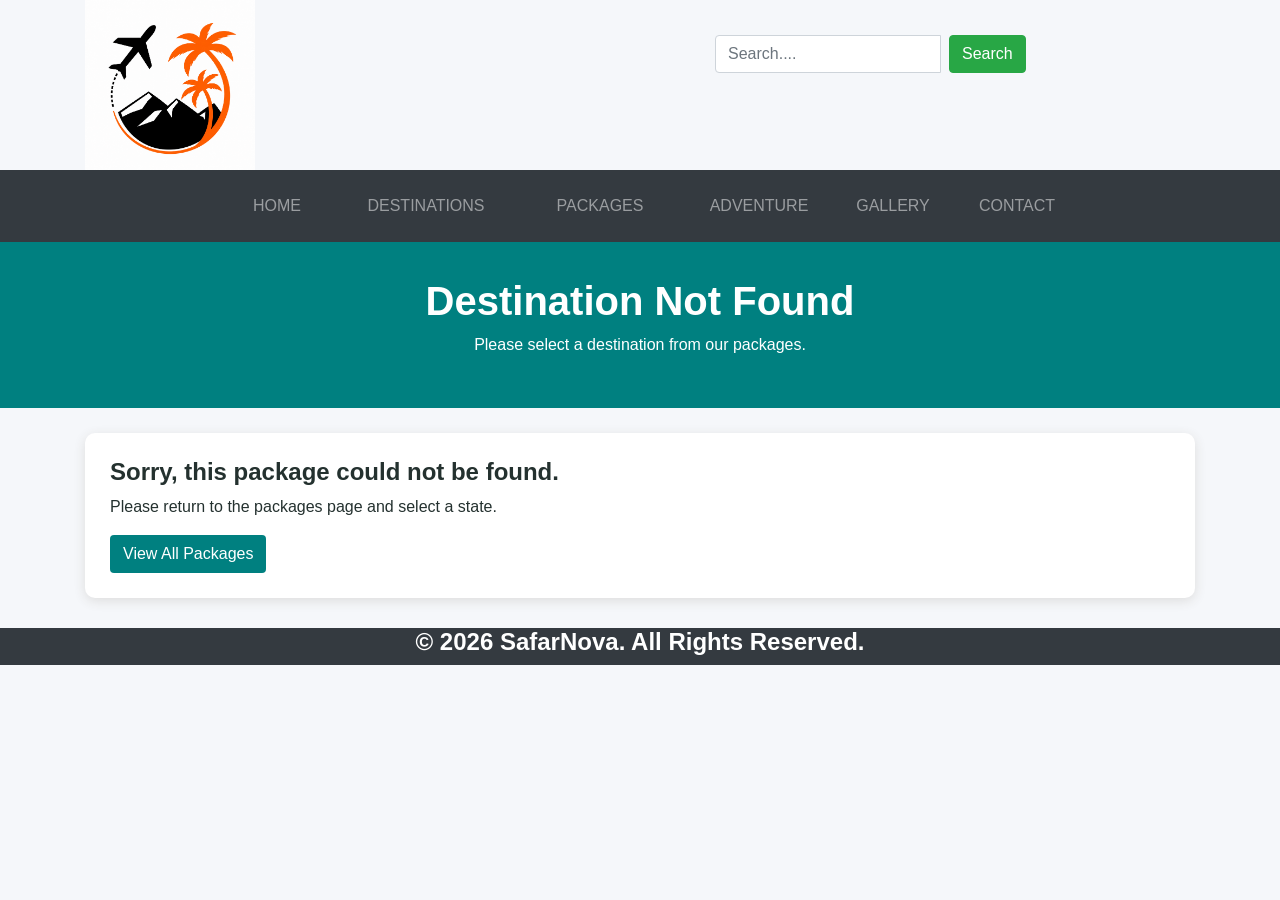
<file: Details.html>
<!DOCTYPE html>
<html lang="en">
<head>
    <meta charset="UTF-8">
    <meta name="viewport" content="width=device-width, initial-scale=1">

    <title>SafarNova- Destination Details</title>

    
    <link rel="stylesheet" type="text/css" href="bootstrap.css">
    <script type="text/javascript" src="jquery.js"></script>
    <script type="text/javascript" src="popper.js"></script>
    <script type="text/javascript" src="bootstrap.js"></script>
    <link rel="stylesheet" type="text/css" href="Master.css">
    
    <style>
        body {
            background-color: #f5f7fa;
            font-family: Arial, sans-serif;
        }

        .destination-header {
            background-color: #008080;
            color: white;
            padding: 35px 15px;
            text-align: center;
        }

        .destination-header h1 {
            font-weight: bold;
        }

        .details-box {
            background-color: white;
            padding: 25px;
            margin-top: 25px;
            margin-bottom: 30px;
            border-radius: 10px;
            box-shadow: 0 3px 12px #ddd;
        }

        .main-image {
            width: 100%;
            height: 400px;
            object-fit: cover;
            border-radius: 10px;
        }

        .section-title {
            color: #008080;
            font-weight: bold;
            margin-top: 30px;
            margin-bottom: 15px;
        }

        .place-card {
            border: none;
            box-shadow: 0 2px 8px #ddd;
            margin-bottom: 20px;
            height: 100%;
        }

        .place-card img {
            width: 100%;
            height: 190px;
            object-fit: cover;
        }

        .place-card .card-body {
            padding: 18px;
        }

        .food-item {
            background: #f0f8f7;
            padding: 15px;
            margin-bottom: 12px;
            border-radius: 6px;
        }

        .package-price {
            color: #e67e22;
            font-size: 27px;
            font-weight: bold;
        }

        .info-label {
            font-weight: bold;
            color: #333;
        }

        .back-button {
            background-color: #008080;
            color: white;
        }

        .back-button:hover {
            background-color: #006666;
            color: white;
        }

        footer {
            margin-top: 30px;
        }

        @media (max-width: 576px) {
            .main-image {
                height: 240px;
            }
        }
    </style>
</head>

<body>

    <header>
        <div class="container">
            <div class="row">
                <div class="col-5 col-sm-5 col-md-6 col-lg-6 col-xl-6">
                    <img src="logo1.png" class="img-fluid mx-auto" height="70" width="170">
                </div>

                <div class="col-7 col-sm-7 col-md-6 col-lg-6 col-xl-6">
                    <form class="form-inline" style="margin-top: 35px; margin-left: 60px;">
                        <div class="input-group">
                            <input class="form-control mr-sm-2" type="text" placeholder="Search....">
                            <button class="btn btn-success" type="submit">Search</button>
                        </div>
                    </form>
                </div>
            </div>
        </div>
    </header>


    <nav class="navbar navbar-expand-md bg-dark navbar-dark sticky-top">
        <div class="container-fluid">
            <button class="navbar-toggler" type="button" data-toggle="collapse" data-target="#collapsibleNavbar">
                <span class="navbar-toggler-icon"></span>
            </button>

            <div class="collapse navbar-collapse" id="collapsibleNavbar">
                <ul class="navbar-nav mx-auto">
                    <li class="nav-item">
                        <a class="nav-link" href="index.html" style="width: 110px; text-align: center;">HOME</a>
                    </li>

                    <li class="nav-item ">
                        <a class="nav-link" href="Destinations.html" style="width: 160px; text-align: center;">DESTINATIONS</a>
                    </li>

                    <li class="nav-item">
                        <a class="nav-link" href="Packages.html" style="width: 160px; text-align: center;">PACKAGES</a>
                    </li>

                    <li class="nav-item">
                        <a class="nav-link" href="Adventure.html" style="width: 130px; text-align: center;">ADVENTURE</a>
                    </li>

                    <li class="nav-item">
                        <a class="nav-link" href="Gallery.html" style="width: 110px; text-align: center;">GALLERY</a>
                    </li>

                    <li class="nav-item">
                        <a class="nav-link" href="Contact.html" style="width: 110px; text-align: center;">CONTACT</a>
                    </li>
                </ul>
            </div>
        </div>
    </nav>


<div class="destination-header">
    <h1 id="stateName">Explore India</h1>
    <p id="tagline">Discover beautiful destinations with SafarNova</p>
</div>

<div class="container">

    <div class="details-box" id="details">

        <h4>Loading destination details...</h4>

    </div>

</div>
<footer class="bg-dark">
        <div class="row">
            <div class="col-12 col-sm-12 col-md-12 col-lg-12 col-xl-12">
                <h4 style="color: white; text-align: center;">&copy; 2026 SafarNova. All Rights Reserved.</h4>
            </div>
        </div>
    </footer>

<script>

    var params = new URLSearchParams(window.location.search);
    var state = params.get("state");


    var packages = {

        "Rajasthan": {
            tagline: "Discover the Royal Land of Kings",
            image: "rajasthan.png",
            about: "Rajasthan is a beautiful state in northwestern India known for royal palaces, historic forts, colourful markets, traditional music and the Thar Desert. Jaipur is its capital and is popularly called the Pink City.",
            best: "October to March",
            duration: "3 Days / 2 Nights",
            price: "₹12,000",
            inclusions: "Sample package: hotel accommodation, breakfast and local sightseeing. Confirm transport and entry fees separately.",
            places: [
                {
                    name: "Hawa Mahal, Jaipur",
                    image: "hawamahal.png",
                    info: "Hawa Mahal is one of Jaipur's most famous landmarks. Its pink facade has many small windows designed to allow royal women to observe street life while maintaining privacy."
                },
                {
                    name: "Amber Fort, Jaipur",
                    image: "amberfort.png",
                    info: "Amber Fort is a historic hilltop fort known for its grand courtyards, decorative gateways, mirror work and views of the surrounding hills."
                },
                
            ],
            food: [
                ["Dal Baati Churma", "A traditional combination of baked wheat balls, lentils and sweet crumbled wheat."],
                ["Gatte Ki Sabzi", "Gram-flour dumplings cooked in a spiced yogurt gravy."],
                ["Ghewar", "A popular disc-shaped sweet often prepared for festivals."],
                ["Laal Maas", "A traditional spicy meat curry."]
            ],
            activities: [
                "Explore traditional markets in Jaipur.",
                "Enjoy a camel safari near Jaisalmer.",
                "Discover royal architecture and local handicrafts."
            ],
            plan: [
                "Day 1: Arrive in Jaipur, visit Hawa Mahal and explore the local market.",
                "Day 2: Visit Amber Fort and City Palace, and enjoy traditional Rajasthani food.",
                "Day 3: Enjoy breakfast, buy souvenirs and depart."
            ]
        },

        "Kerala": {
            tagline: "Experience God's Own Country",
            image: "kerala.png",
            about: "Kerala, in southern India, is famous for its green landscapes, tea plantations, backwaters, beaches, wildlife and rich cultural traditions. Malayalam is the main language.",
            best: "September to March",
            duration: "4 Days / 3 Nights",
            price: "₹16,000",
            inclusions: "Sample package: hotel accommodation, breakfast and selected sightseeing. Houseboat meals, transfers and entry tickets should be confirmed separately.",
            places: [
                {
                    name: "Munnar Tea Gardens",
                    image: "keralatea.png",
                    info: "Munnar is a hill station surrounded by tea plantations, misty hills and scenic viewpoints. It is a favourite destination for nature lovers."
                },
               
                {
                    name: "Fort Kochi",
                    image: "fortkochi.png",
                    info: "Fort Kochi features colonial-era streets, historic buildings, art cafes and the famous Chinese fishing nets."
                },
               
            ],
            food: [
                ["Appam and Stew", "Soft fermented rice pancakes served with a mild vegetable or meat stew."],
                ["Kerala Sadya", "A traditional feast served with rice and a variety of vegetarian dishes."],
                ["Puttu and Kadala Curry", "Steamed rice flour and coconut served with black chickpea curry."],
                ["Banana Chips", "Crispy banana slices fried in coconut oil."]
            ],
            activities: [
                "Enjoy a backwater boat cruise.",
                "Walk through Munnar's tea gardens.",
                "Discover Kerala's traditional art and dance."
            ],
            plan: [
                "Day 1: Arrive in Kochi and explore Fort Kochi.",
                "Day 2: Travel to Munnar and visit tea plantations.",
                "Day 3: Enjoy the Alleppey backwaters and local scenery.",
                "Day 4: Have breakfast and depart."
            ]
        },

        "Goa": {
            tagline: "Enjoy Beaches, Sunsets and Portuguese Heritage",
            image: "goa.png",
            about: "Goa is India's smallest state by area. It is famous for sandy beaches, historic churches, Portuguese-influenced architecture, seafood and lively coastal culture.",
            best: "November to February",
            duration: "3 Days / 2 Nights",
            price: "₹9,000",
            inclusions: "Sample package: accommodation, breakfast and selected sightseeing. Water sports, transfers and entry tickets may cost extra.",
            places: [
                {
                    name: "Baga Beach",
                    image: "goabeach.png",
                    info: "Baga Beach stands as a beacon of North Goa’s exuberant spirit. Historically, this stretch was a quiet fishing village, but over decades, it has transformed into one of India’s most celebrated coastal destinations. Its name is believed to be derived from the ‘Baga Creek’ that flows into the Arabian Sea at the northern end of the beach."
                },
                {
                    name: "Dudhsagar Falls",
                    image: "Dudhsagar Falls.png",
                    info: "Located on the Mandovi River on the border of Goa and Karnataka, Dudhsagar Falls is one of India's tallest waterfalls. Its name, meaning 'Sea of Milk,' comes from the powerful cascade of white water that foams and froths as it plunges down four tiers from a height of over 300 meters."
                },
               
            ],
            food: [
                ["Goan Fish Curry", "A coastal curry traditionally prepared with fish, coconut and spices."],
                ["Bebinca", "A layered Goan dessert made with coconut milk, eggs and sugar."],
                ["Prawn Balchao", "A spicy, tangy preparation of prawns."],
                ["Chicken Xacuti", "A rich curry prepared with roasted spices and coconut."]
            ],
            activities: [
                "Watch the sunset at the beach.",
                "Explore the historic streets of Old Goa.",
                "Try permitted seasonal water sports."
            ],
            plan: [
                "Day 1: Arrive in Goa, relax at Baga Beach and enjoy the sunset.",
                "Day 2: Visit Fort Aguada, Old Goa and local markets.",
                "Day 3: Enjoy breakfast and depart."
            ]
        },

        "Himachal Pradesh": {
            tagline: "Discover the Beauty of the Himalayas",
            image: "himachal2.png",
            about: "Himachal Pradesh is a Himalayan state known for snow-covered mountains, pine forests, apple orchards, hill stations and adventure activities.",
            best: "March to June for pleasant weather; winter for snow where available",
            duration: "4 Days / 3 Nights",
            price: "₹14,000",
            inclusions: "Sample package: accommodation, breakfast and selected sightseeing. Mountain transport, permits and adventure activities should be checked separately.",
            places: [
               
                {
                    name: "Solang Valley",
                    image: "SolangValley.png",
                    info: "Solang Valley near Manali offers mountain scenery and seasonal activities such as skiing or paragliding when conditions permit."
                },
                {
                    name: "Hadimba Temple",
                    image: "HadimbaTemple.png",
                    info: "This distinctive wooden temple in Manali is surrounded by cedar forest and is dedicated to Hadimba Devi."
                },
               
            ],

            food: [
    ["Dham", "A traditional Himachali festive meal featuring rice, lentils and regional curries."],
    ["Siddu", "A steamed wheat-flour bread commonly served with ghee."],
    ["Madra", "A rich curry made with chickpeas or other pulses and yogurt."],
    ["Babru", "A Himachali snack made from wheat dough stuffed with black gram paste."]
],
activities: [
    "Enjoy scenic mountain views and explore hill stations.",
    "Experience adventure activities such as paragliding or trekking.",
    "Visit ancient temples and explore traditional Himachali markets."
],
plan: [
    "Day 1: Arrive in Shimla and explore Mall Road.",
    "Day 2: Visit Kufri and enjoy scenic mountain viewpoints.",
    "Day 3: Explore nearby villages, temples or nature trails.",
    "Day 4: Breakfast and departure."
]
        },

        "Assam": {
            tagline: "Discover amazing destinations in Assam",
            image: "assam2.png",
            about: "Assam is a scenic state known for its lush green tea gardens, the mighty Brahmaputra River, Kaziranga National Park, vibrant Bihu festivals, wildlife and traditional Assamese food.",
            best: "March to June and September to November for many destinations",
            duration: "4 Days / 3 Nights",
            price: "₹13,000",
            inclusions: "Sample package: accommodation, breakfast and selected sightseeing. Rafting, permits, transport and entry fees may be additional.",
            places: [
                {
                    name: "Majuli Island",
                    image: "Majuli Island.png",
                    info: "Majuli is the world's largest river island, located in the Brahmaputra River. It is a center of Vaishnavite culture in Assam, with numerous satras (monasteries and centers for art) that preserve traditional music, dance, and handicrafts. "
                },
                {
                    name: "Dibrugarh",
                    image: "Dibrugarh.png",
                    info: "Known as the 'Tea City of India,' Dibrugarh is a major city in eastern Assam and the gateway to the tea-producing region of the state. "
                },
               
            ],
           food: [
                     ["Khar", "A traditional Assamese dish prepared with raw papaya, pulses and alkaline extract."],
                     ["Masor Tenga", "A tangy fish curry prepared with tomatoes or lemon."],
                     ["Pitha", "A traditional rice-based snack often prepared during Bihu."],
                      ["Laru", "A traditional sweet ladoo made with coconut or sesame seeds."]
                  ],
             activities: [
                              "Explore the wildlife and landscapes of Kaziranga National Park.",
                                "Enjoy a river cruise on the Brahmaputra River.",
                              "Visit tea gardens and explore local Assamese culture."
],
              plan: [
    "Day 1: Arrive in Guwahati and visit Kamakhya Temple.",
    "Day 2: Explore local attractions and enjoy a Brahmaputra River cruise.",
    "Day 3: Visit a tea garden or explore nearby cultural attractions.",
    "Day 4: Breakfast and departure."
]
        },

        "Maharashtra": {
            tagline: "Discover Historic Forts and Vibrant Cities",
            image: "alibag.png",
            about: "Maharashtra is a diverse state known for Mumbai, the Sahyadri mountains, historic Maratha forts, ancient rock-cut caves, beaches and rich Maharashtrian food traditions.",
            best: "October to February for many city, heritage and hill destinations",
            duration: "3 Days / 2 Nights",
            price: "₹8,000",
            inclusions: "Sample package: accommodation, breakfast and selected sightseeing. Intercity transport, entry fees and guided tours should be confirmed separately.",
            places: [
                {
                    name: "Gateway of India, Mumbai",
                    image: "mumbai1.png",
                    info: "The Gateway of India is a landmark monument on Mumbai's waterfront, near the historic Taj Mahal Palace hotel."
                },
                               
                {
                    name: "Ellora Caves",
                    image: "ellora.png",
                    info: "Ellora features remarkable rock-cut monuments representing Buddhist, Hindu and Jain traditions. The Kailasa Temple is a major highlight."
                },
               
            ],
            food: [
                ["Vada Pav", "A popular Mumbai street-food snack with a potato fritter in bread."],
                ["Misal Pav", "A spicy sprouted-bean curry served with bread."],
                ["Puran Poli", "A sweet flatbread filled with a lentil and jaggery mixture."],
                ["Pithla Bhakri", "A traditional gram-flour preparation served with flatbread."]
            ],
            activities: [
                "Explore Mumbai's historic waterfront.",
                "Discover ancient caves and architecture.",
                "Visit hill forts and scenic viewpoints."
            ],
            plan: [
                "Day 1: Arrive in Mumbai and visit the Gateway of India.",
                "Day 2: Explore selected heritage attractions or a nearby historic site.",
                "Day 3: Enjoy local Maharashtrian food and depart."
            ]
        },

        "Meghalaya": {
            tagline:"Discover amazing destinations in Meghalaya",
            image: "meghalaya1.jpg",
            about: "Meghalaya is a stunning state known for its rolling green hills, spectacular waterfalls, living root bridges, misty valleys, crystal-clear rivers, unique Khasi and Garo cultures and traditional cuisine",
            best: "October to March",
            duration: "3 Days / 2 Nights",
            price: "₹10,000",
            inclusions: "Sample package: accommodation, breakfast and selected sightseeing. Transport between cities and monument entry fees should be confirmed separately.",
            places: [
                {
                    name: "Dawki",
                    image: "dawki.png",
                    info: "The Taj Mahal is a UNESCO World Heritage Site built by Mughal emperor Shah Jahan in memory of Mumtaz Mahal. It is celebrated for its white marble architecture."
                },
                {
                    name: "Mawlyngbna",
                    image: "mawlyngbna.png",
                    info: "Agra Fort is a historic Mughal fortress with palaces, courtyards and impressive red sandstone walls."
                },
                
            ],

           food: [
    ["Jadoh", "A traditional Khasi rice dish cooked with meat and aromatic spices."],
    ["Dohneiiong", "A Khasi pork dish prepared with black sesame seeds."],
    ["Tungrymbai", "A traditional fermented soybean dish with a distinctive flavour."],
    ["Pukhlein", "A sweet Khasi snack made from rice flour and jaggery."]
],
activities: [
    "Explore the living root bridges of Cherrapunji.",
    "Visit beautiful waterfalls and enjoy the misty mountain scenery.",
    "Discover the crystal-clear waters of Dawki and the Umngot River."
],
plan: [
    "Day 1: Arrive in Shillong and explore local attractions.",
    "Day 2: Visit Cherrapunji and discover its waterfalls and caves.",
    "Day 3: Explore Dawki, the Umngot River and nearby villages.",
    "Day 4: Breakfast and departure."
]
        },

        "odisha": {
            tagline: "Discover amazing destinations in Odisha",
            image: "odishabeach.png",
            about: "Odisha is a culturally rich state known for the Jagannath Temple in Puri, beautiful beaches, ancient temples, classical Odissi dance, tribal traditions and delicious Odia cuisine..",
            best: "November to February; check seasonal dates for the Rann of Kutch",
            duration: "3 Days / 2 Nights",
            price: "₹11,000",
            inclusions: "Sample package: accommodation, breakfast and selected sightseeing. Transfers, permits and special festival activities may cost extra.",
            places: [
                {
                    name: "Gopalpur-on-sea",
                    image: "odishasea.png",
                    info: "The Statue of Unity near Kevadia honours Sardar Vallabhbhai Patel. The surrounding attraction area includes viewpoints, gardens and visitor facilities."
                },
                {
                    name: "Chilika lake",
                    image: "Chilika lake.jpg",
                    info: "The Great Rann of Kutch is a vast seasonal salt marsh known for its white landscape, cultural events and distinctive desert scenery."
                },
                
            ],

            food: [
    ["Pakhala Bhata", "A traditional fermented rice dish served with accompaniments."],
    ["Dalma", "A nutritious dish made with lentils and vegetables."],
    ["Chhena Poda", "A famous baked dessert made from fresh cottage cheese."],
    ["Rasagola", "A popular sweet made from soft cheese balls soaked in sugar syrup."]
],
activities: [
    "Visit the famous Jagannath Temple in Puri.",
    "Explore the architectural beauty of the Konark Sun Temple.",
    "Relax on Puri Beach and discover local handicrafts."
],
plan: [
    "Day 1: Arrive in Bhubaneswar and explore its ancient temples.",
    "Day 2: Visit Puri, Jagannath Temple and Puri Beach.",
    "Day 3: Explore the Konark Sun Temple and nearby attractions.",
    "Day 4: Breakfast and departure."
]
        }

    };

    var selected = packages[state];
    var content = document.getElementById("details");

    
    function escapeHTML(value) {
        return String(value).replace(/[&<>"']/g, function (char) {
            return {
                "&": "&amp;",
                "<": "&lt;",
                ">": "&gt;",
                '"': "&quot;",
                "'": "&#39;"
            }[char];
        });
    }

    if (selected) {

        document.getElementById("stateName").textContent = state;
        document.getElementById("tagline").textContent = selected.tagline;
        document.title = "SafarNova - " + state;

        content.innerHTML = `
            <img src="${selected.image}"
                 class="main-image"
                 alt="${escapeHTML(state)}">

            <h2 class="section-title">About ${escapeHTML(state)}</h2>
            <p>${escapeHTML(selected.about)}</p>

            <p>
                <span class="info-label">Best Time to Visit:</span>
                ${escapeHTML(selected.best)}
            </p>

            <h2 class="section-title">Famous Places to Visit</h2>

            <div class="row">
                ${selected.places.map(function(place) {
                    return `
                        <div class="col-lg-6 col-md-6 mb-3">
                            <div class="card place-card">
                                <img src="${place.image}"
                                     class="card-img-top"
                                     alt="${escapeHTML(place.name)}">

                                <div class="card-body">
                                    <h5 class="card-title">
                                        ${escapeHTML(place.name)}
                                    </h5>

                                    <p class="card-text">
                                        ${escapeHTML(place.info)}
                                    </p>
                                </div>
                            </div>
                        </div>
                    `;
                }).join("")}
            </div>

            <h2 class="section-title">Famous Local Food</h2>

            <div class="row">
                ${selected.food.map(function(food) {
                    return `
                        <div class="col-md-6">
                            <div class="food-item">
                                <h5>${escapeHTML(food[0])}</h5>
                                <p class="mb-0">${escapeHTML(food[1])}</p>
                            </div>
                        </div>
                    `;
                }).join("")}
            </div>

            <h2 class="section-title">Things to Do</h2>

            <ul>
                ${selected.activities.map(function(activity) {
                    return `<li class="mb-2">${escapeHTML(activity)}</li>`;
                }).join("")}
            </ul>

            <h2 class="section-title">Tour Itinerary</h2>

            <div class="table-responsive">
                <table class="table table-bordered table-striped">
                    <thead class="thead-dark">
                        <tr>
                            <th>Day</th>
                            <th>Travel Plan</th>
                        </tr>
                    </thead>
                    <tbody>
                        ${selected.plan.map(function(day) {
                            return `
                                <tr>
                                    <td>${escapeHTML(day.split(":")[0])}</td>
                                    <td>${escapeHTML(day.substring(day.indexOf(":") + 1).trim())}</td>
                                </tr>
                            `;
                        }).join("")}
                    </tbody>
                </table>
            </div>

            <h2 class="section-title">Package Information</h2>

            <p>
                <span class="info-label">Duration:</span>
                ${escapeHTML(selected.duration)}
            </p>

            <p>
                <span class="info-label">Accommodation:</span>
                ${escapeHTML(selected.duration.split(" / ")[1])}
            </p>

            <p>
                <span class="info-label">Package Inclusions:</span>
                ${escapeHTML(selected.inclusions)}
            </p>

            <p class="package-price">
                ${escapeHTML(selected.price)} per person
            </p>

            <p class="text-muted">
                Prices are illustrative for this student project, not confirmed
                booking offers. Actual costs depend on travel dates and inclusions.
            </p>

            <a href="Packages.html" class="btn back-button">
                Back to Packages
            </a>
        `;

    } else {

        document.getElementById("stateName").textContent =
            "Destination Not Found";

        document.getElementById("tagline").textContent =
            "Please select a destination from our packages.";

        content.innerHTML = `
            <h4>Sorry, this package could not be found.</h4>
            <p>Please return to the packages page and select a state.</p>
            <a href="Package.html" class="btn back-button">
                View All Packages
            </a>
        `;
    }

</script>

<script src="https://code.jquery.com/jquery-3.5.1.slim.min.js"></script>
<script src="https://cdn.jsdelivr.net/npm/bootstrap@4.6.2/dist/js/bootstrap.bundle.min.js"></script>

</body>
</html>
</file>
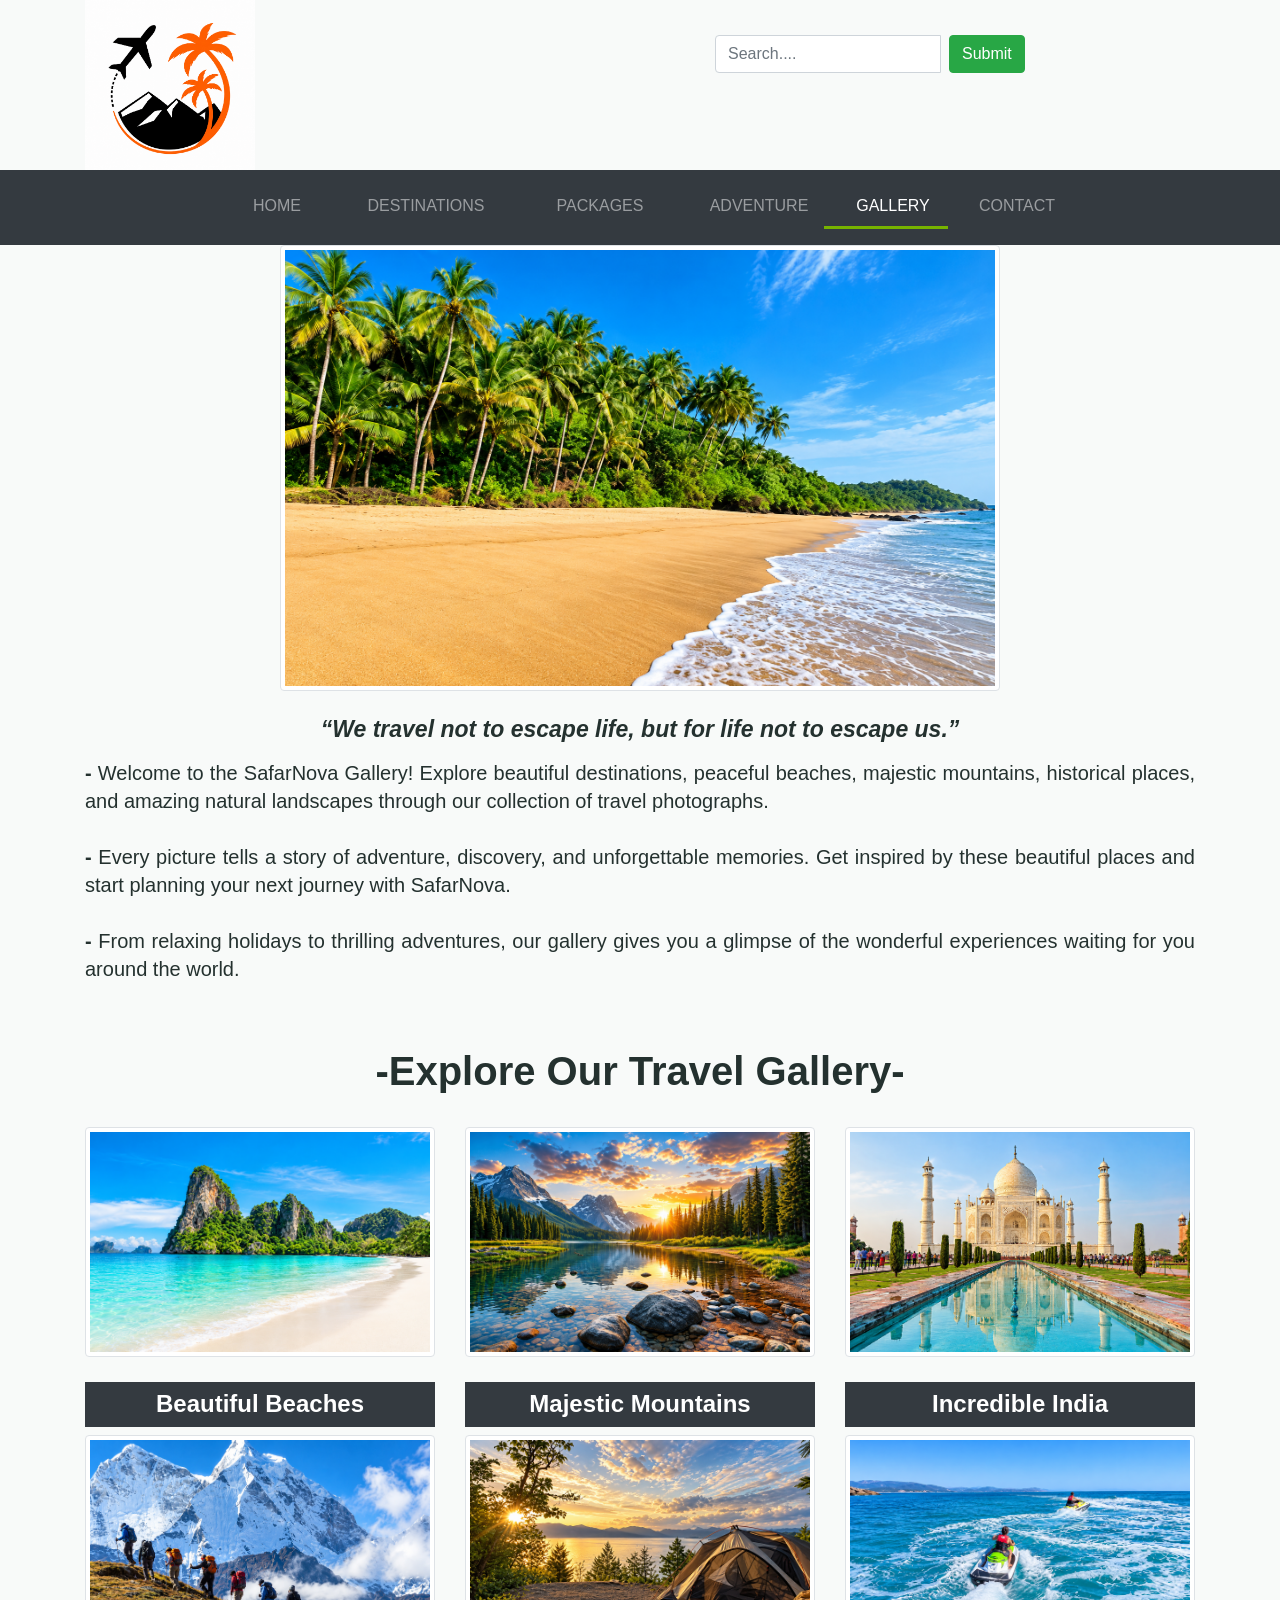
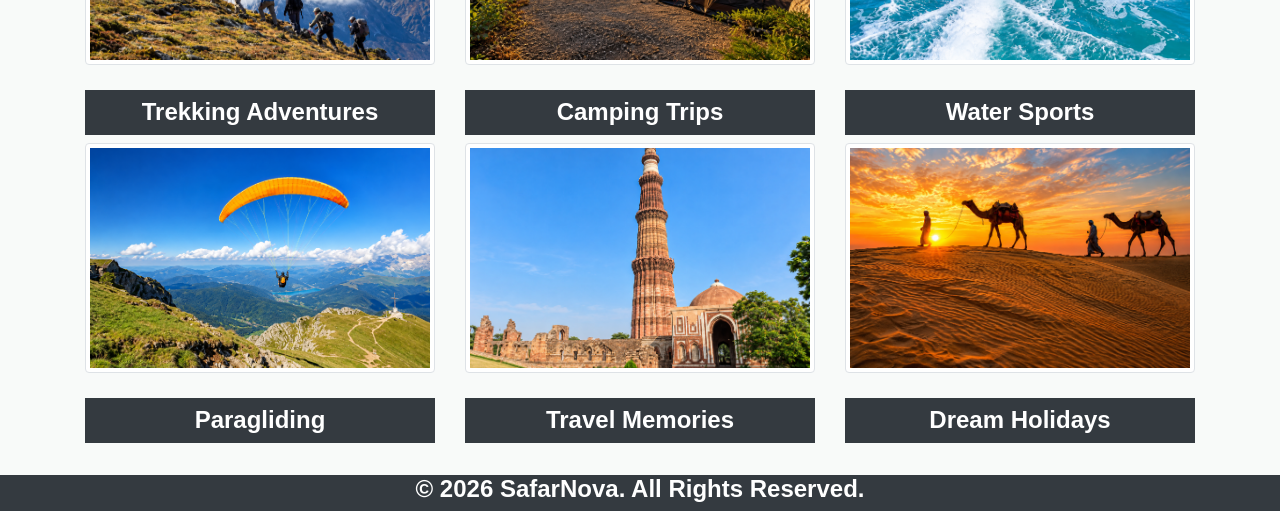
<file: Gallery.html>
<!DOCTYPE html>
<html>
<head>
	<title>SafarNova - Gallery</title>
	<meta charset="utf-8">
  	<meta name="viewport" content="width=device-width, initial-scale=1">

	<link rel="stylesheet" type="text/css" href="bootstrap.css">
	<script type="text/javascript" src="jquery.js"></script>
	<script type="text/javascript" src="popper.js"></script>
	<script type="text/javascript" src="bootstrap.js"></script>	
	<link rel="stylesheet" type="text/css" href="Master.css">

	<style type="text/css">
		h4{
			color: white;
		}

		#gallery img{
			width: 100%;
			height: 230px;
			object-fit: cover;
			margin-bottom: 25px;
		}

		#gallery img:hover{
			opacity: 0.8;
		}
	</style>
</head>
<body>

	<header>
		<div class="container">
			<div class="row">
				<div class="col-5 col-sm-5 col-md-6 col-lg-6 col-xl-6">
					<img src="logo1.png" class="img-fluid mx-auto" height="70" width="170">
				</div>

				<div class="col-7 col-sm-7 col-md-6 col-lg-6 col-xl-6">
					<form class="form-inline" style="margin-top: 35px; margin-left: 60px;">
						<div class="input-group">
							<input class="form-control mr-sm-2" type="text" placeholder="Search....">
							<button class="btn btn-success" type="submit">Submit</button>
						</div>
					</form>
				</div>
			</div>
		</div>
	</header>

	 <nav class="navbar navbar-expand-md bg-dark navbar-dark sticky-top">
        <div class="container-fluid">

            <button class="navbar-toggler" type="button" data-toggle="collapse" data-target="#collapsibleNavbar">
                <span class="navbar-toggler-icon"></span>
            </button>

            <div class="collapse navbar-collapse" id="collapsibleNavbar">
                <ul class="navbar-nav mx-auto">

                    <li class="nav-item ">
                        <a class="nav-link" href="index.html" style="width: 110px; text-align: center;">HOME</a>
                    </li>

                    <li class="nav-item">
                        <a class="nav-link" href="Destinations.html" style="width: 160px; text-align: center;">DESTINATIONS</a>
                    </li>

                    <li class="nav-item">
                        <a class="nav-link" href="Packages.html" style="width: 160px; text-align: center;">PACKAGES</a>
                    </li>

                    <li class="nav-item">
                        <a class="nav-link" href="Adventure.html" style="width: 130px; text-align: center;">ADVENTURE</a>
                    </li>

                    <li class="nav-item active">
                        <a class="nav-link" href="Gallery.html" style="width: 110px; text-align: center;">GALLERY</a>
                    </li>

                    <li class="nav-item">
                        <a class="nav-link" href="Contact.html" style="width: 110px; text-align: center;">CONTACT</a>
                    </li>

                </ul>
            </div>
        </div>
    </nav>

	<section>
		<div class="container">
			<div class="workout">
				<div class="row">

					<div class="col-12 col-sm-12 col-md-12 col-lg-12 col-xl-12">
						<img src="goabeach.png" height="320" width="720" id="workimg" class="img-thumbnail img-fluid mx-auto d-block"><br>
					</div>

					<div class="col-12 col-sm-12 col-md-12 col-lg-12 col-xl-12">
						<p style="font-size: 23px; line-height: 28px; text-align: center;">
							<b><i>“We travel not to escape life, but for life not to escape us.”</i></b>
						</p>
					</div>					

					<div class="col-12 col-sm-12 col-md-12 col-lg-12 col-xl-12">
						<p style="font-size: 20px; line-height: 28px; text-align: justify;">
						<b>-</b> Welcome to the SafarNova Gallery! Explore beautiful destinations, peaceful beaches, majestic mountains, historical places, and amazing natural landscapes through our collection of travel photographs. <br><br>

						<b>-</b> Every picture tells a story of adventure, discovery, and unforgettable memories. Get inspired by these beautiful places and start planning your next journey with SafarNova. <br><br>

						<b>-</b> From relaxing holidays to thrilling adventures, our gallery gives you a glimpse of the wonderful experiences waiting for you around the world.
						</p><br>
					</div>	
				</div><br>

				<div id="Exercise">
					<div class="row">
						<div class="col-12 col-sm-12 col-md-12 col-lg-12 col-xl-12">
							<h1 style="text-align: center;">-Explore Our Travel Gallery-</h1><br>
						</div>
					</div>
				</div>

				<div id="gallery">
					<div class="row">

						<div class="col-12 col-sm-6 col-md-4 col-lg-4 col-xl-4">
							<img src="beach.png" class="img-thumbnail img-fluid" alt="Beautiful beach">
							<h4 class="bg-dark text-center p-2">Beautiful Beaches</h4>
						</div>

						<div class="col-12 col-sm-6 col-md-4 col-lg-4 col-xl-4">
							<img src="mountain.png" class="img-thumbnail img-fluid" alt="Mountain landscape">
							<h4 class="bg-dark text-center p-2">Majestic Mountains</h4>
						</div>

						<div class="col-12 col-sm-6 col-md-4 col-lg-4 col-xl-4">
							<img src="tajmahal.png" class="img-thumbnail img-fluid" alt="Indian travel destination">
							<h4 class="bg-dark text-center p-2">Incredible India</h4>
						</div>

						<div class="col-12 col-sm-6 col-md-4 col-lg-4 col-xl-4">
							<img src="trekking.png" class="img-thumbnail img-fluid" alt="Trekking adventure">
							<h4 class="bg-dark text-center p-2">Trekking Adventures</h4>
						</div>

						<div class="col-12 col-sm-6 col-md-4 col-lg-4 col-xl-4">
							<img src="camping.png" class="img-thumbnail img-fluid" alt="Camping in nature">
							<h4 class="bg-dark text-center p-2">Camping Trips</h4>
						</div>

						<div class="col-12 col-sm-6 col-md-4 col-lg-4 col-xl-4">
							<img src="jet.png" class="img-thumbnail img-fluid" alt="Water sports">
							<h4 class="bg-dark text-center p-2">Water Sports</h4>
						</div>

						<div class="col-12 col-sm-6 col-md-4 col-lg-4 col-xl-4">
							<img src="paragliding.png" class="img-thumbnail img-fluid" alt="Paragliding adventure">
							<h4 class="bg-dark text-center p-2">Paragliding</h4>
						</div>

						<div class="col-12 col-sm-6 col-md-4 col-lg-4 col-xl-4">
							<img src="qutubminar.png" class="img-thumbnail img-fluid" alt="Travel planning">
							<h4 class="bg-dark text-center p-2">Travel Memories</h4>
						</div>

						<div class="col-12 col-sm-6 col-md-4 col-lg-4 col-xl-4">
							<img src="desert.png" class="img-thumbnail img-fluid" alt="Travel holiday">
							<h4 class="bg-dark text-center p-2">Dream Holidays</h4>
						</div>

					</div>
				</div>

			</div>
		</div>	
	</section><br>
<footer class="bg-dark">
        <div class="row">
            <div class="col-12 col-sm-12 col-md-12 col-lg-12 col-xl-12">
                <h4 style="color: white; text-align: center;">&copy; 2026 SafarNova. All Rights Reserved.</h4>
            </div>
        </div>
    </footer>

</body>
</html>
</file>
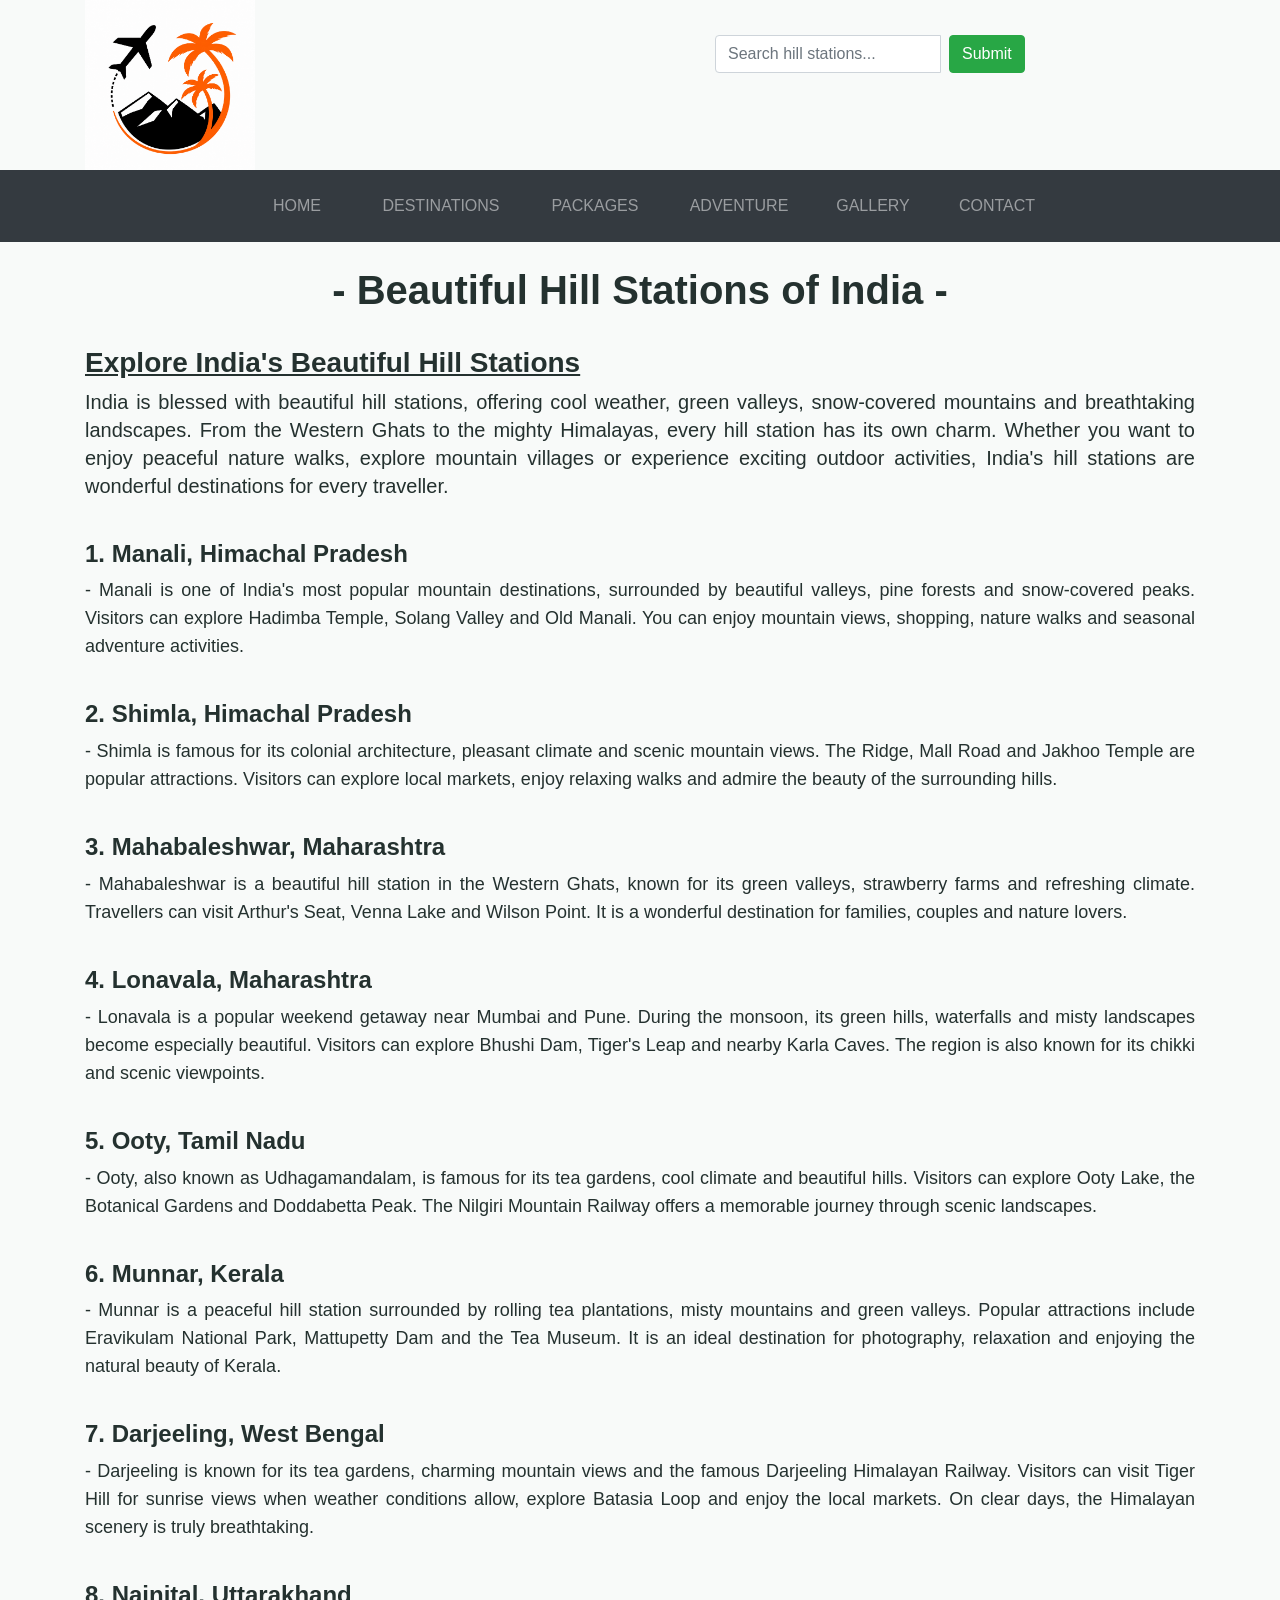
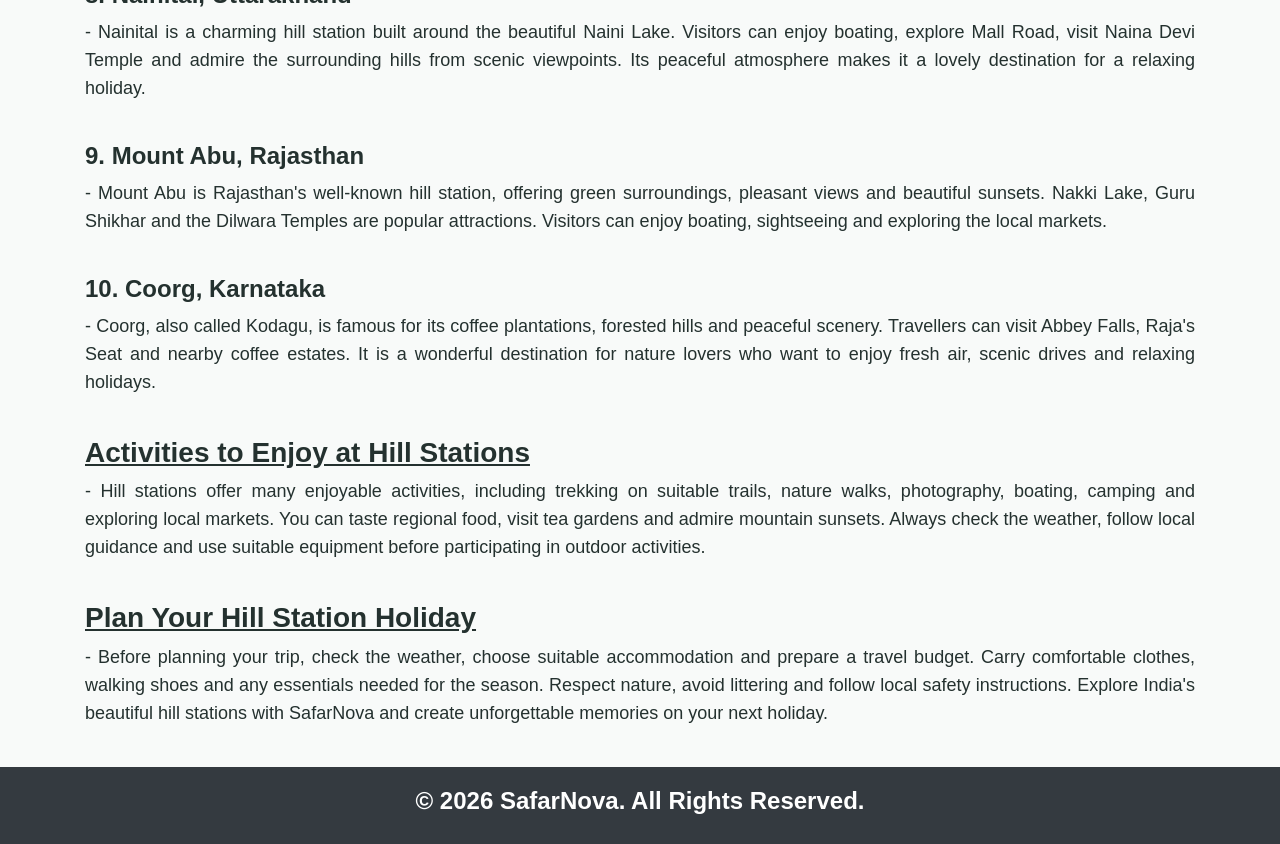
<file: HillStations.html>
<!DOCTYPE html>
<html>
<head>
    <title>Beautiful Hill Stations -SafarNova</title>
    <meta charset="utf-8">
    <meta name="viewport" content="width=device-width, initial-scale=1">

    <link rel="stylesheet" type="text/css" href="bootstrap.css">
    <script type="text/javascript" src="jquery.js"></script>
    <script type="text/javascript" src="popper.js"></script>
    <script type="text/javascript" src="bootstrap.js"></script>
    <link rel="stylesheet" type="text/css" href="Master.css">
</head>

<body>

    
    <header>
        <div class="container">
            <div class="row">

                <div class="col-5 col-sm-5 col-md-6 col-lg-6 col-xl-6">
                    <img src="logo1.png" class="img-fluid mx-auto"
                         height="70" width="170" alt="SafarNovaLogo">
                </div>

                <div class="col-7 col-sm-7 col-md-6 col-lg-6 col-xl-6">
                    <form class="form-inline"
                          style="margin-top: 35px; margin-left: 60px;"
                          onsubmit="return searchHillStations();">
                        <div class="input-group">
                            <input class="form-control mr-sm-2"
                                   id="hillSearch"
                                   type="text"
                                   placeholder="Search hill stations...">
                            <button class="btn btn-success" type="submit">
                                Submit
                            </button>
                        </div>
                    </form>
                </div>

            </div>
        </div>
    </header>

    
    <nav class="navbar navbar-expand-md bg-dark navbar-dark sticky-top">
        <div class="container-fluid">

            <button class="navbar-toggler" type="button"
                    data-toggle="collapse"
                    data-target="#collapsibleNavbar">
                <span class="navbar-toggler-icon"></span>
            </button>

            <div class="collapse navbar-collapse" id="collapsibleNavbar">
                <ul class="navbar-nav mx-auto">

                    <li class="nav-item">
                        <a class="nav-link" href="index.html"
                           style="width:110px; text-align:center;">HOME</a>
                    </li>

                    <li class="nav-item">
                        <a class="nav-link" href="Destinations.html"
                           style="width:150px; text-align:center;">DESTINATIONS</a>
                    </li>

                    <li class="nav-item">
                        <a class="nav-link" href="Packages.html"
                           style="width:130px; text-align:center;">PACKAGES</a>
                    </li>

                    <li class="nav-item">
                        <a class="nav-link" href="Adventure.html"
                           style="width:130px; text-align:center;">ADVENTURE</a>
                    </li>

                    <li class="nav-item">
                        <a class="nav-link" href="Gallery.html"
                           style="width:110px; text-align:center;">GALLERY</a>
                    </li>

                    

                    <li class="nav-item">
                        <a class="nav-link" href="Contact.html"
                           style="width:110px; text-align:center;">CONTACT</a>
                    </li>

                </ul>
            </div>
        </div>
    </nav>

    <br>

    
    <section>
        <div class="container">
            <div class="row">

                <div class="col-12 col-sm-12 col-md-12 col-lg-12 col-xl-12">
                    <h1 style="text-align:center;">
                        - Beautiful Hill Stations of India -
                    </h1>
                    <br>
                </div>

                <div class="col-12 col-sm-12 col-md-12 col-lg-12 col-xl-12">

                    <h3 style="text-decoration:underline;">
                        Explore India's Beautiful Hill Stations
                    </h3>

                    <p style="font-size:20px; line-height:28px; text-align:justify;">
                        India is blessed with beautiful hill stations,
                        offering cool weather, green valleys, snow-covered
                        mountains and breathtaking landscapes. From the
                        Western Ghats to the mighty Himalayas, every hill
                        station has its own charm. Whether you want to enjoy
                        peaceful nature walks, explore mountain villages or
                        experience exciting outdoor activities, India's hill
                        stations are wonderful destinations for every traveller.
                    </p>

                    <br>

                    <h4>1. Manali, Himachal Pradesh</h4>

                    <p style="font-size:18px; line-height:28px; text-align:justify;">
                        - Manali is one of India's most popular mountain
                        destinations, surrounded by beautiful valleys,
                        pine forests and snow-covered peaks. Visitors can
                        explore Hadimba Temple, Solang Valley and Old Manali.
                        You can enjoy mountain views, shopping, nature walks
                        and seasonal adventure activities.
                    </p>

                    <br>

                    <h4>2. Shimla, Himachal Pradesh</h4>

                    <p style="font-size:18px; line-height:28px; text-align:justify;">
                        - Shimla is famous for its colonial architecture,
                        pleasant climate and scenic mountain views. The
                        Ridge, Mall Road and Jakhoo Temple are popular
                        attractions. Visitors can explore local markets,
                        enjoy relaxing walks and admire the beauty of the
                        surrounding hills.
                    </p>

                    <br>

                    <h4>3. Mahabaleshwar, Maharashtra</h4>

                    <p style="font-size:18px; line-height:28px; text-align:justify;">
                        - Mahabaleshwar is a beautiful hill station in the
                        Western Ghats, known for its green valleys, strawberry
                        farms and refreshing climate. Travellers can visit
                        Arthur's Seat, Venna Lake and Wilson Point. It is a
                        wonderful destination for families, couples and
                        nature lovers.
                    </p>

                    <br>

                    <h4>4. Lonavala, Maharashtra</h4>

                    <p style="font-size:18px; line-height:28px; text-align:justify;">
                        - Lonavala is a popular weekend getaway near Mumbai
                        and Pune. During the monsoon, its green hills,
                        waterfalls and misty landscapes become especially
                        beautiful. Visitors can explore Bhushi Dam, Tiger's
                        Leap and nearby Karla Caves. The region is also
                        known for its chikki and scenic viewpoints.
                    </p>

                    <br>

                    <h4>5. Ooty, Tamil Nadu</h4>

                    <p style="font-size:18px; line-height:28px; text-align:justify;">
                        - Ooty, also known as Udhagamandalam, is famous for
                        its tea gardens, cool climate and beautiful hills.
                        Visitors can explore Ooty Lake, the Botanical Gardens
                        and Doddabetta Peak. The Nilgiri Mountain Railway
                        offers a memorable journey through scenic landscapes.
                    </p>

                    <br>

                    <h4>6. Munnar, Kerala</h4>

                    <p style="font-size:18px; line-height:28px; text-align:justify;">
                        - Munnar is a peaceful hill station surrounded by
                        rolling tea plantations, misty mountains and green
                        valleys. Popular attractions include Eravikulam
                        National Park, Mattupetty Dam and the Tea Museum.
                        It is an ideal destination for photography, relaxation
                        and enjoying the natural beauty of Kerala.
                    </p>

                    <br>

                    <h4>7. Darjeeling, West Bengal</h4>

                    <p style="font-size:18px; line-height:28px; text-align:justify;">
                        - Darjeeling is known for its tea gardens, charming
                        mountain views and the famous Darjeeling Himalayan
                        Railway. Visitors can visit Tiger Hill for sunrise
                        views when weather conditions allow, explore Batasia
                        Loop and enjoy the local markets. On clear days,
                        the Himalayan scenery is truly breathtaking.
                    </p>

                    <br>

                    <h4>8. Nainital, Uttarakhand</h4>

                    <p style="font-size:18px; line-height:28px; text-align:justify;">
                        - Nainital is a charming hill station built around
                        the beautiful Naini Lake. Visitors can enjoy boating,
                        explore Mall Road, visit Naina Devi Temple and admire
                        the surrounding hills from scenic viewpoints. Its
                        peaceful atmosphere makes it a lovely destination
                        for a relaxing holiday.
                    </p>

                    <br>

                    <h4>9. Mount Abu, Rajasthan</h4>

                    <p style="font-size:18px; line-height:28px; text-align:justify;">
                        - Mount Abu is Rajasthan's well-known hill station,
                        offering green surroundings, pleasant views and
                        beautiful sunsets. Nakki Lake, Guru Shikhar and
                        the Dilwara Temples are popular attractions.
                        Visitors can enjoy boating, sightseeing and
                        exploring the local markets.
                    </p>

                    <br>

                    <h4>10. Coorg, Karnataka</h4>

                    <p style="font-size:18px; line-height:28px; text-align:justify;">
                        - Coorg, also called Kodagu, is famous for its coffee
                        plantations, forested hills and peaceful scenery.
                        Travellers can visit Abbey Falls, Raja's Seat and
                        nearby coffee estates. It is a wonderful destination
                        for nature lovers who want to enjoy fresh air,
                        scenic drives and relaxing holidays.
                    </p>

                    <br>

                    <h3 style="text-decoration:underline;">
                        Activities to Enjoy at Hill Stations
                    </h3>

                    <p style="font-size:18px; line-height:28px; text-align:justify;">
                        - Hill stations offer many enjoyable activities,
                        including trekking on suitable trails, nature walks,
                        photography, boating, camping and exploring local
                        markets. You can taste regional food, visit tea
                        gardens and admire mountain sunsets. Always check
                        the weather, follow local guidance and use suitable
                        equipment before participating in outdoor activities.
                    </p>

                    <br>

                    <h3 style="text-decoration:underline;">
                        Plan Your Hill Station Holiday
                    </h3>

                    <p style="font-size:18px; line-height:28px; text-align:justify;">
                        - Before planning your trip, check the weather,
                        choose suitable accommodation and prepare a travel
                        budget. Carry comfortable clothes, walking shoes
                        and any essentials needed for the season. Respect
                        nature, avoid littering and follow local safety
                        instructions. Explore India's beautiful hill
                        stations with SafarNova and create unforgettable
                        memories on your next holiday.
                    </p>

                </div>
            </div>
        </div>
    </section>

    <br>

    
    <footer class="bg-dark">
        <div class="row">
            <div class="col-12 col-sm-12 col-md-12 col-lg-12 col-xl-12">
                <h4 style="color:white; text-align:center; padding:20px;">
                    &copy; 2026 SafarNova. All Rights Reserved.
                </h4>
            </div>
        </div>
    </footer>

    

</body>
</html>
</file>
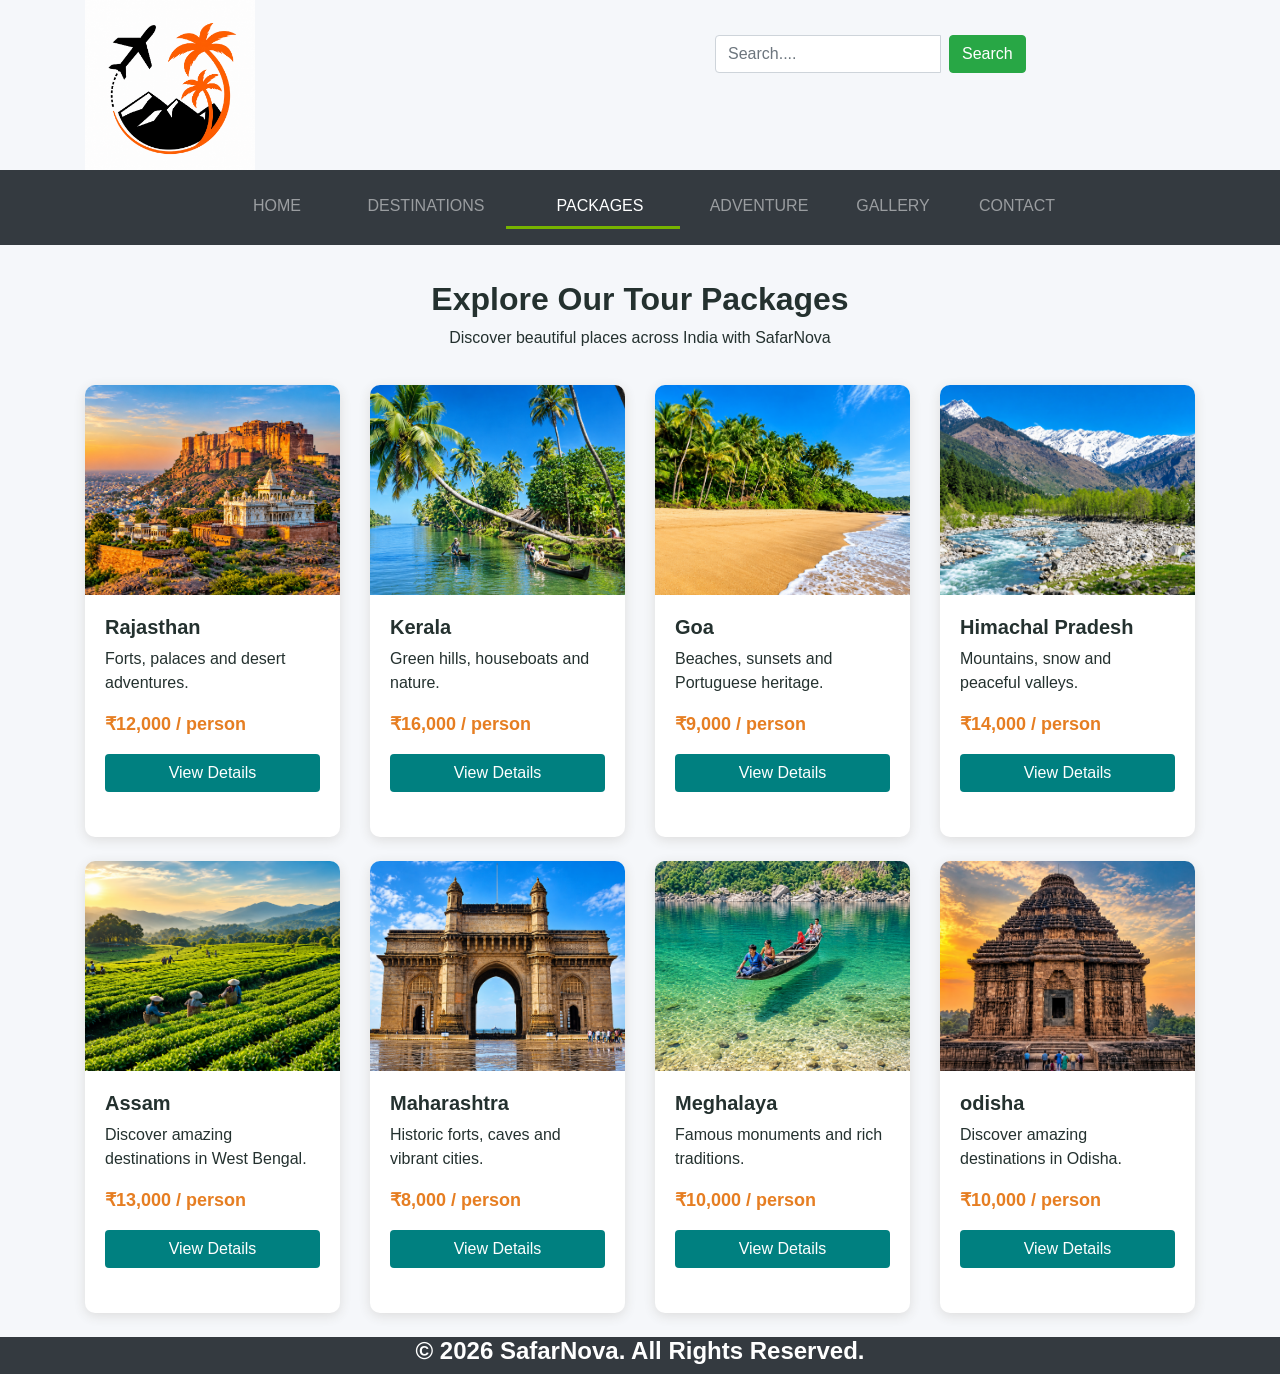
<file: Packages.html>
<!DOCTYPE html>
<html lang="en">
<head>
    <meta charset="UTF-8">
    <meta name="viewport" content="width=device-width, initial-scale=1">

    <title>SafarNova- Packages</title>

    
    <link rel="stylesheet" type="text/css" href="bootstrap.css">
    <script type="text/javascript" src="jquery.js"></script>
    <script type="text/javascript" src="popper.js"></script>
    <script type="text/javascript" src="bootstrap.js"></script>
    <link rel="stylesheet" type="text/css" href="Master.css">

    <style>
        body {
            background-color: #f5f7fa;
        }

        .page-title {
            text-align: center;
            margin: 35px 0;
        }

        .package-card {
            border: none;
            border-radius: 10px;
            overflow: hidden;
            margin-bottom: 25px;
            box-shadow: 0 3px 12px #ddd;
            height: 100%;
        }

        .package-card img {
            width: 100%;
            height: 210px;
            object-fit: cover;
        }

        .package-card .card-body {
            padding: 20px;
        }

        .package-card h5 {
            font-weight: bold;
        }

        .price {
            color: #e67e22;
            font-size: 18px;
            font-weight: bold;
        }

        .view-btn {
            background-color: #008080;
            color: white;
        }

        .view-btn:hover {
            background-color: #006666;
            color: white;
        }
    </style>
</head>

<body>

    
    <header>
        <div class="container">
            <div class="row">
                <div class="col-5 col-sm-5 col-md-6 col-lg-6 col-xl-6">
                    <img src="logo1.png" class="img-fluid mx-auto" height="70" width="170">
                </div>

                <div class="col-7 col-sm-7 col-md-6 col-lg-6 col-xl-6">
                    <form class="form-inline" style="margin-top: 35px; margin-left: 60px;">
                        <div class="input-group">
                            <input class="form-control mr-sm-2" type="text" placeholder="Search....">
                            <button class="btn btn-success" type="submit">Search</button>
                        </div>
                    </form>
                </div>
            </div>
        </div>
    </header>


    <nav class="navbar navbar-expand-md bg-dark navbar-dark sticky-top">
        <div class="container-fluid">
            <button class="navbar-toggler" type="button" data-toggle="collapse" data-target="#collapsibleNavbar">
                <span class="navbar-toggler-icon"></span>
            </button>

            <div class="collapse navbar-collapse" id="collapsibleNavbar">
                <ul class="navbar-nav mx-auto">
                    <li class="nav-item">
                        <a class="nav-link" href="index.html" style="width: 110px; text-align: center;">HOME</a>
                    </li>

                    <li class="nav-item ">
                        <a class="nav-link" href="Destinations.html" style="width: 160px; text-align: center;">DESTINATIONS</a>
                    </li>

                    <li class="nav-item active">
                        <a class="nav-link" href="Packages.html" style="width: 160px; text-align: center;">PACKAGES</a>
                    </li>

                    <li class="nav-item">
                        <a class="nav-link" href="Adventure.html" style="width: 130px; text-align: center;">ADVENTURE</a>
                    </li>

                    <li class="nav-item">
                        <a class="nav-link" href="Gallery.html" style="width: 110px; text-align: center;">GALLERY</a>
                    </li>

                    <li class="nav-item">
                        <a class="nav-link" href="Contact.html" style="width: 110px; text-align: center;">CONTACT</a>
                    </li>
                </ul>
            </div>
        </div>
    </nav>

<div class="container">
    <div class="page-title">
        <h2>Explore Our Tour Packages</h2>
        <p>Discover beautiful places across India with SafarNova</p>
    </div>

    <div class="row">

        
        <div class="col-lg-3 col-md-6 mb-4">
            <div class="card package-card">
                <img src="rajasthan.png"
                     alt="Rajasthan">
                <div class="card-body">
                    <h5>Rajasthan</h5>
                    <p>Forts, palaces and desert adventures.</p>
                    <p class="price">₹12,000 / person</p>
                    <a href="Details.html?state=Rajasthan"
                       class="btn view-btn btn-block">View Details</a>
                </div>
            </div>
        </div>

        
        <div class="col-lg-3 col-md-6 mb-4">
            <div class="card package-card">
                <img src="kerala.png"
                     alt="Kerala">
                <div class="card-body">
                    <h5>Kerala</h5>
                    <p>Green hills, houseboats and nature.</p>
                    <p class="price">₹16,000 / person</p>
                    <a href="Details.html?state=Kerala"
                       class="btn view-btn btn-block">View Details</a>
                </div>
            </div>
        </div>

        
        <div class="col-lg-3 col-md-6 mb-4">
            <div class="card package-card">
                <img src="goabeach.png"
                     alt="Goa">
                <div class="card-body">
                    <h5>Goa</h5>
                    <p>Beaches, sunsets and Portuguese heritage.</p>
                    <p class="price">₹9,000 / person</p>
                    <a href="Details.html?state=Goa"
                       class="btn view-btn btn-block">View Details</a>
                </div>
            </div>
        </div>

        
        <div class="col-lg-3 col-md-6 mb-4">
            <div class="card package-card">
                <img src="himachal.png"
                     alt="Himachal Pradesh">
                <div class="card-body">
                    <h5>Himachal Pradesh</h5>
                    <p>Mountains, snow and peaceful valleys.</p>
                    <p class="price">₹14,000 / person</p>
                    <a href="Details.html?state=Himachal Pradesh"
                       class="btn view-btn btn-block">View Details</a>
                </div>
            </div>
        </div>

        
        <div class="col-lg-3 col-md-6 mb-4">
            <div class="card package-card">
                <img src="assam.png"
                     alt="Assam">
                <div class="card-body">
                    <h5>Assam</h5>
                    <p>Discover amazing destinations in West Bengal.</p>
                    <p class="price">₹13,000 / person</p>
                    <a href="Details.html?state=Assam"
                       class="btn view-btn btn-block">View Details</a>
                </div>
            </div>
        </div>

        
        <div class="col-lg-3 col-md-6 mb-4">
            <div class="card package-card">
                <img src="mumbai.png"
                     alt="Maharashtra">
                <div class="card-body">
                    <h5>Maharashtra</h5>
                    <p>Historic forts, caves and vibrant cities.</p>
                    <p class="price">₹8,000 / person</p>
                    <a href="Details.html?state=Maharashtra"
                       class="btn view-btn btn-block">View Details</a>
                </div>
            </div>
        </div>

        
        <div class="col-lg-3 col-md-6 mb-4">
            <div class="card package-card">
                <img src="meghalaya.png"
                     alt="Meghalaya">
                <div class="card-body">
                    <h5>Meghalaya</h5>
                    <p>Famous monuments and rich traditions.</p>
                    <p class="price">₹10,000 / person</p>
                    <a href="Details.html?state=Meghalaya"
                       class="btn view-btn btn-block">View Details</a>
                </div>
            </div>
        </div>

        
        <div class="col-lg-3 col-md-6 mb-4">
            <div class="card package-card">
                <img src="odisha.png"
                     alt="odisha">
                <div class="card-body">
                    <h5>odisha</h5>
                    <p>Discover amazing destinations in Odisha.</p>
                    <p class="price">₹10,000 / person</p>
                    <a href="Details.html?state=odisha"
                       class="btn view-btn btn-block">View Details</a>
                </div>
            </div>
        </div>


    </div>
</div>

<footer class="bg-dark">
        <div class="row">
            <div class="col-12 col-sm-12 col-md-12 col-lg-12 col-xl-12">
                <h4 style="color: white; text-align: center;">&copy; 2026 SafarNova. All Rights Reserved.</h4>
            </div>
        </div>
    </footer>

<script src="https://code.jquery.com/jquery-3.5.1.slim.min.js"></script>
<script src="https://cdn.jsdelivr.net/npm/bootstrap@4.6.2/dist/js/bootstrap.bundle.min.js"></script>

</body>
</html>
</file>
<file: Master.css>
body {
    margin: 0;
    font-family: Arial, sans-serif;
}

.logo {
    color: #77b300;
    font-weight: bold;
    margin: 0;
}

.search-form {
    justify-content: flex-end;
}

.navbar-nav .nav-link {
    width: 145px;
    text-align: center;
    font-size: 16px;
}

.navbar-nav .active {
    border-bottom: 3px solid #77b300;
}

.carousel-inner img {
    width: 100%;
    height: 460px;
    object-fit: cover;
}

.carousel-caption {
    background: rgba(0, 0, 0, 0.25);
    padding: 15px;
}

.carousel-caption h1 {
    font-size: 35px;
    font-weight: bold;
}

.heading {
    text-align: center;
    margin-bottom: 25px;
}

.about {
    font-size: 20px;
    line-height: 28px;
    text-align: justify;
}

.travel-link {
    display: block;
    color: #77b300;
    text-align: center;
    text-decoration: none;
    margin-bottom: 20px;
}

.travel-link h4 {
    margin-top: 15px;
}

.zoom {
    width: 100%;
    height: 250px;
    object-fit: cover;
    transition: transform 0.3s;
}

.zoom:hover {
    transform: scale(1.03);
}

.quote {
    font-weight: bold;
    text-align: justify;
}

footer {
    font-size: 16px;
}


@media (max-width: 767px) {
    .navbar-nav .nav-link {
        width: 100%;
        text-align: left;
    }

    .carousel-inner img {
        height: 300px;
    }

    .carousel-caption h1 {
        font-size: 22px;
    }

    .carousel-caption .btn {
        font-size: 13px;
    }

    .about {
        font-size: 16px;
        line-height: 25px;
    }

    .search-form .form-control {
        width: 100%;
        font-size: 12px;
    }

    .search-form .btn {
        margin-top: 5px;
        margin-left: 0 !important;
    }

    .logo {
        font-size: 22px;
    }
}


* {
    margin: 0;
    padding: 0;
    box-sizing: border-box;
}

body {
    font-family: Arial, Helvetica, sans-serif;
    background-color: #f8faf9;
    color: #24312f;
}

h1, h2, h3, h4, h5 {
    font-weight: 700;
}

a {
    text-decoration: none;
}




.navbar {
    background-color: #123d35;
    padding: 16px 0;
}

.navbar-brand {
    font-size: 28px;
    letter-spacing: 0.5px;
}

.brand-dot {
    color: #f4a261;
}

.navbar .nav-link {
    color: white;
    margin-left: 14px;
    transition: 0.3s;
}

.navbar .nav-link:hover,
.navbar .nav-link.active {
    color: #f4b183;
}








.section-heading h2 {
    font-size: 34px;
    margin-bottom: 14px;
}

.section-heading > p:last-child {
    color: #707b78;
}


.package-card {
    height: 100%;
    background-color: white;
    border-radius: 14px;
    overflow: hidden;
    box-shadow: 0 5px 20px rgba(0, 0, 0, 0.07);
    transition: transform 0.3s, box-shadow 0.3s;
}

.package-card:hover {
    transform: translateY(-7px);
    box-shadow: 0 12px 28px rgba(0, 0, 0, 0.13);
}

.package-image {
    position: relative;
    height: 230px;
    overflow: hidden;
}

.package-image img {
    width: 100%;
    height: 100%;
    object-fit: cover;
    transition: transform 0.4s;
}

.package-card:hover .package-image img {
    transform: scale(1.06);
}

.duration-badge {
    position: absolute;
    top: 14px;
    left: 14px;
    background-color: #123d35;
    color: white;
    padding: 8px 12px;
    border-radius: 5px;
    font-size: 12px;
}

.package-card-body {
    padding: 22px;
}

.package-card-body h4 {
    font-size: 22px;
    margin-bottom: 9px;
}

.package-card-body > p {
    color: #77817d;
    min-height: 42px;
    font-size: 14px;
    line-height: 1.6;
}

.price-row {
    display: flex;
    align-items: center;
    justify-content: space-between;
    gap: 10px;
    border-top: 1px solid #e7ece9;
    padding-top: 18px;
    margin-top: 15px;
}

.price-row small {
    color: #7b8581;
    font-size: 12px;
}

.price-row h5 {
    color: #d77b39;
    margin: 5px 0;
    font-size: 22px;
}

.details-btn {
    background-color: #123d35;
    color: white;
    border-radius: 6px;
    padding: 10px 13px;
    font-size: 13px;
}

.details-btn:hover {
    background-color: #e68a48;
    color: white;
}



.back-btn {
    background-color: #e8efeb;
    color: #123d35;
    font-weight: 600;
    padding: 10px 18px;
}

.back-btn:hover {
    background-color: #123d35;
    color: white;
}


.details-hero {
    height: 370px;
    position: relative;
    border-radius: 15px;
    overflow: hidden;
    background-color: #123d35;
}

.details-hero img {
    width: 100%;
    height: 100%;
    object-fit: cover;
}

.details-hero-overlay {
    position: absolute;
    inset: 0;
    background: linear-gradient(
        90deg,
        rgba(0, 0, 0, 0.78),
        rgba(0, 0, 0, 0.12)
    );

    display: flex;
    flex-direction: column;
    justify-content: center;
    align-items: flex-start;
    padding: 40px;
    color: white;
}

.details-hero-overlay p {
    color: #ffc18e;
    font-size: 13px;
    letter-spacing: 2px;
    font-weight: bold;
}

.details-hero-overlay h1 {
    font-size: 48px;
    margin-bottom: 12px;
}

.details-hero-overlay h5 {
    font-weight: normal;
}



.details-card {
    background-color: white;
    padding: 28px;
    border-radius: 12px;
    box-shadow: 0 4px 18px rgba(0, 0, 0, 0.05);
}

.details-card h2 {
    font-size: 30px;
    margin-bottom: 16px;
}

.details-card h3 {
    font-size: 24px;
    margin-bottom: 15px;
}

.details-card > p {
    color: #697671;
    line-height: 1.8;
}



.info-box {
    background-color: #f1f6f3;
    padding: 18px;
    border-radius: 8px;
    height: 100%;
}

.info-box span {
    color: #718079;
    font-size: 13px;
}

.info-box h5 {
    font-size: 16px;
    margin: 10px 0 0;
}




.famous-places .list-group-item {
    padding: 15px 5px;
    border-color: #edf0ee;
}

.place-check {
    color: #24866b;
    font-weight: bold;
    margin-right: 10px;
}



.itinerary-item {
    display: flex;
    gap: 18px;
    padding: 18px 0;
    border-bottom: 1px solid #e9eeeb;
}

.itinerary-item:last-child {
    border-bottom: none;
}

.day-label {
    background-color: #e8f1ed;
    color: #123d35;
    padding: 8px 12px;
    border-radius: 6px;
    height: fit-content;
    min-width: 75px;
    text-align: center;
    font-size: 13px;
    font-weight: bold;
}

.itinerary-item h5 {
    font-size: 17px;
    margin-bottom: 8px;
}

.itinerary-item p {
    color: #6d7873;
    line-height: 1.7;
    margin-bottom: 0;
    font-size: 14px;
}


.includes-list {
    list-style: none;
    padding-left: 0;
    margin-bottom: 0;
}

.includes-list li {
    color: #47544e;
}

.note-text {
    font-size: 12px;
    line-height: 1.7;
    color: #78817c;
}




.footer {
    background-color: #123d35;
    color: white;
    padding: 35px 15px;
    margin-top: 40px;
}

.footer h4 {
    color: #f4b183;
    margin-bottom: 12px;
}

.footer p {
    color: #d5e0db;
    font-size: 14px;
}




.feature-img {
    width: 100%;
    height: 220px;
    object-fit: cover;
    display: block;
}

html, body {
    max-width: 100%;
    overflow-x: clip;
}
</file>
